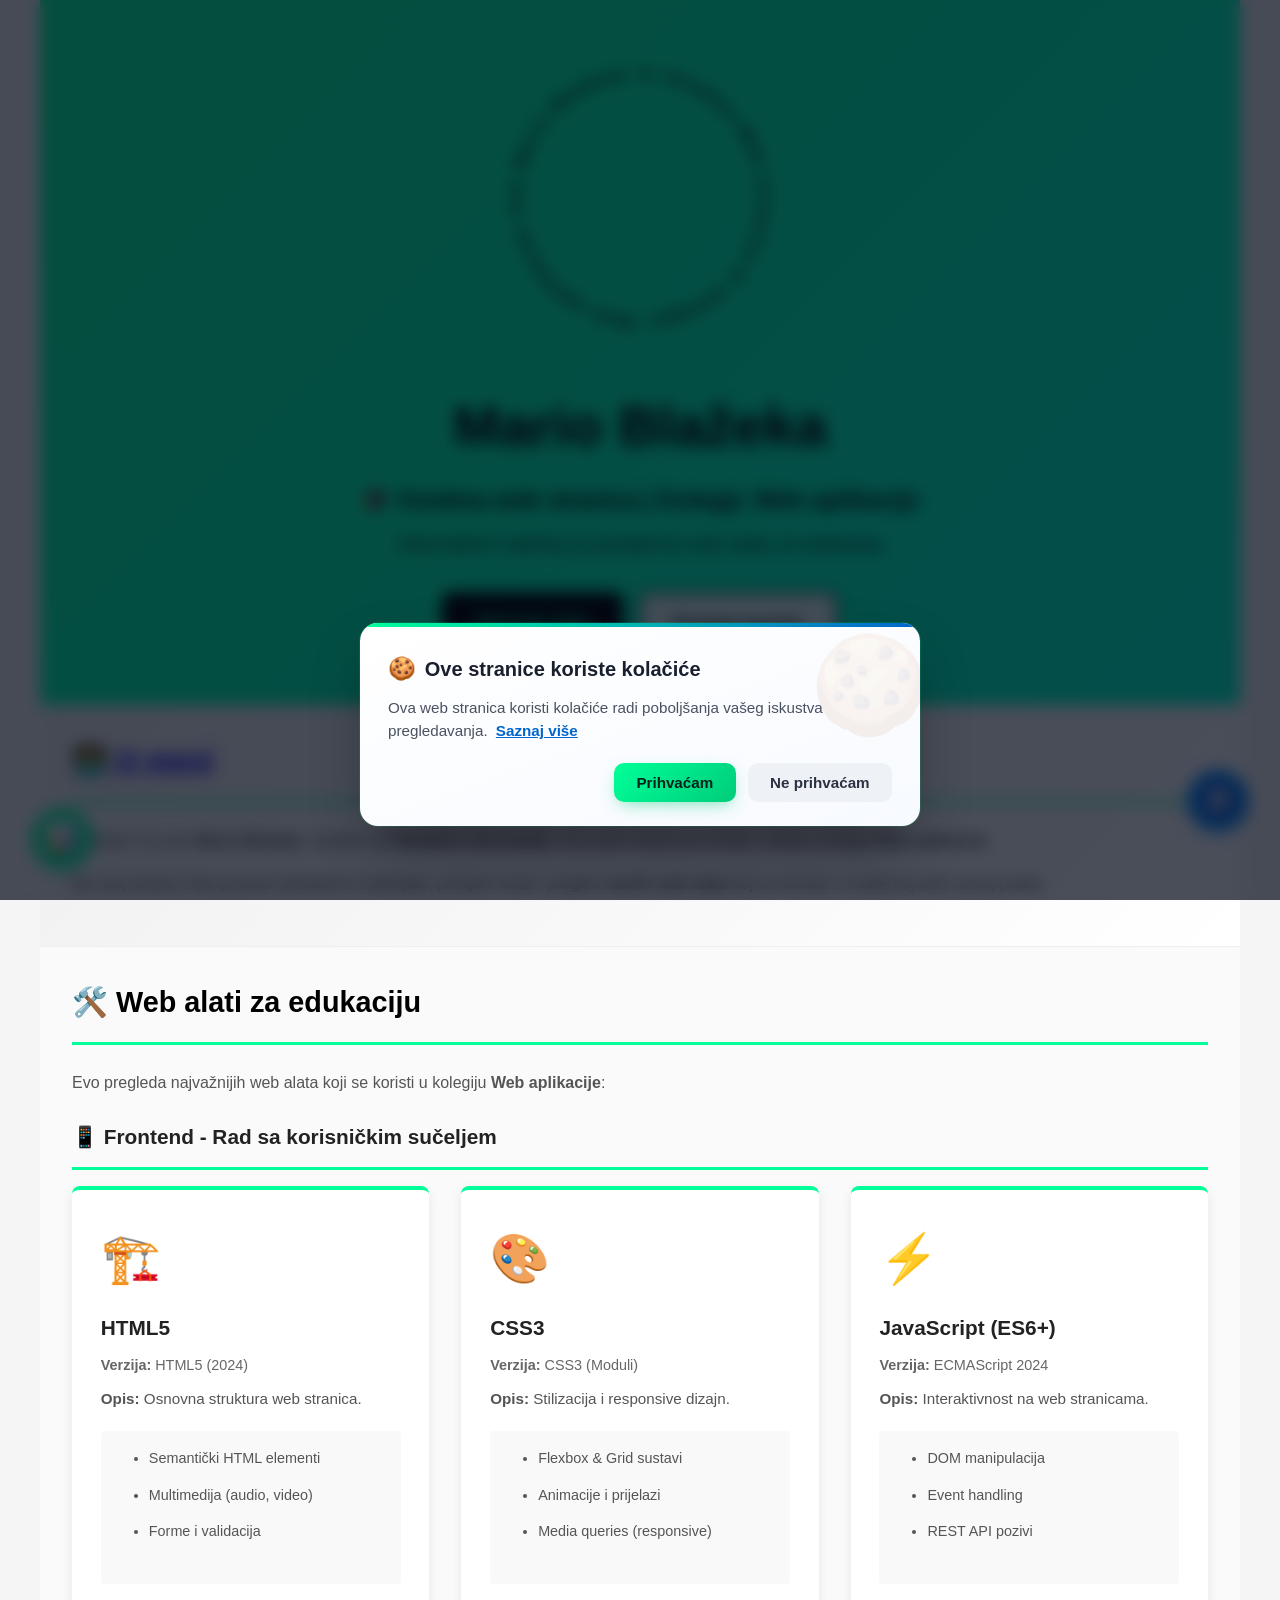
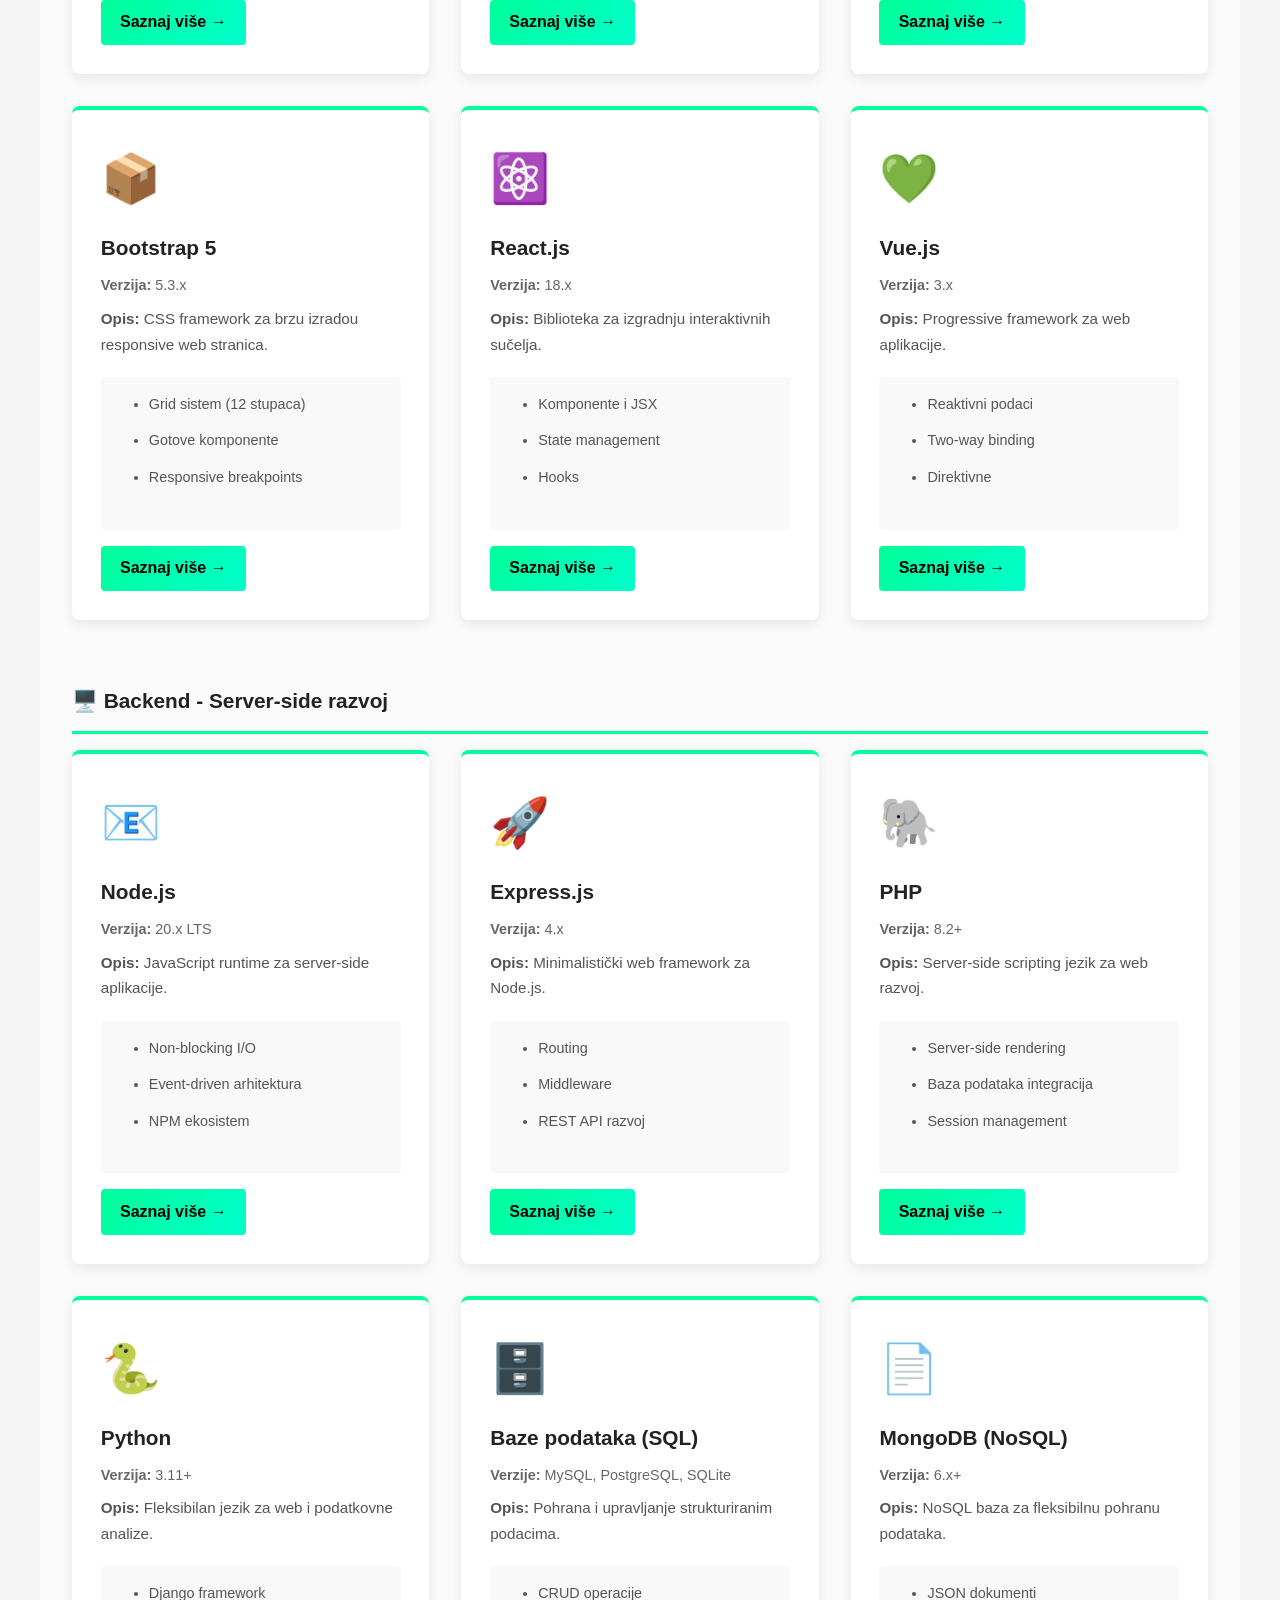
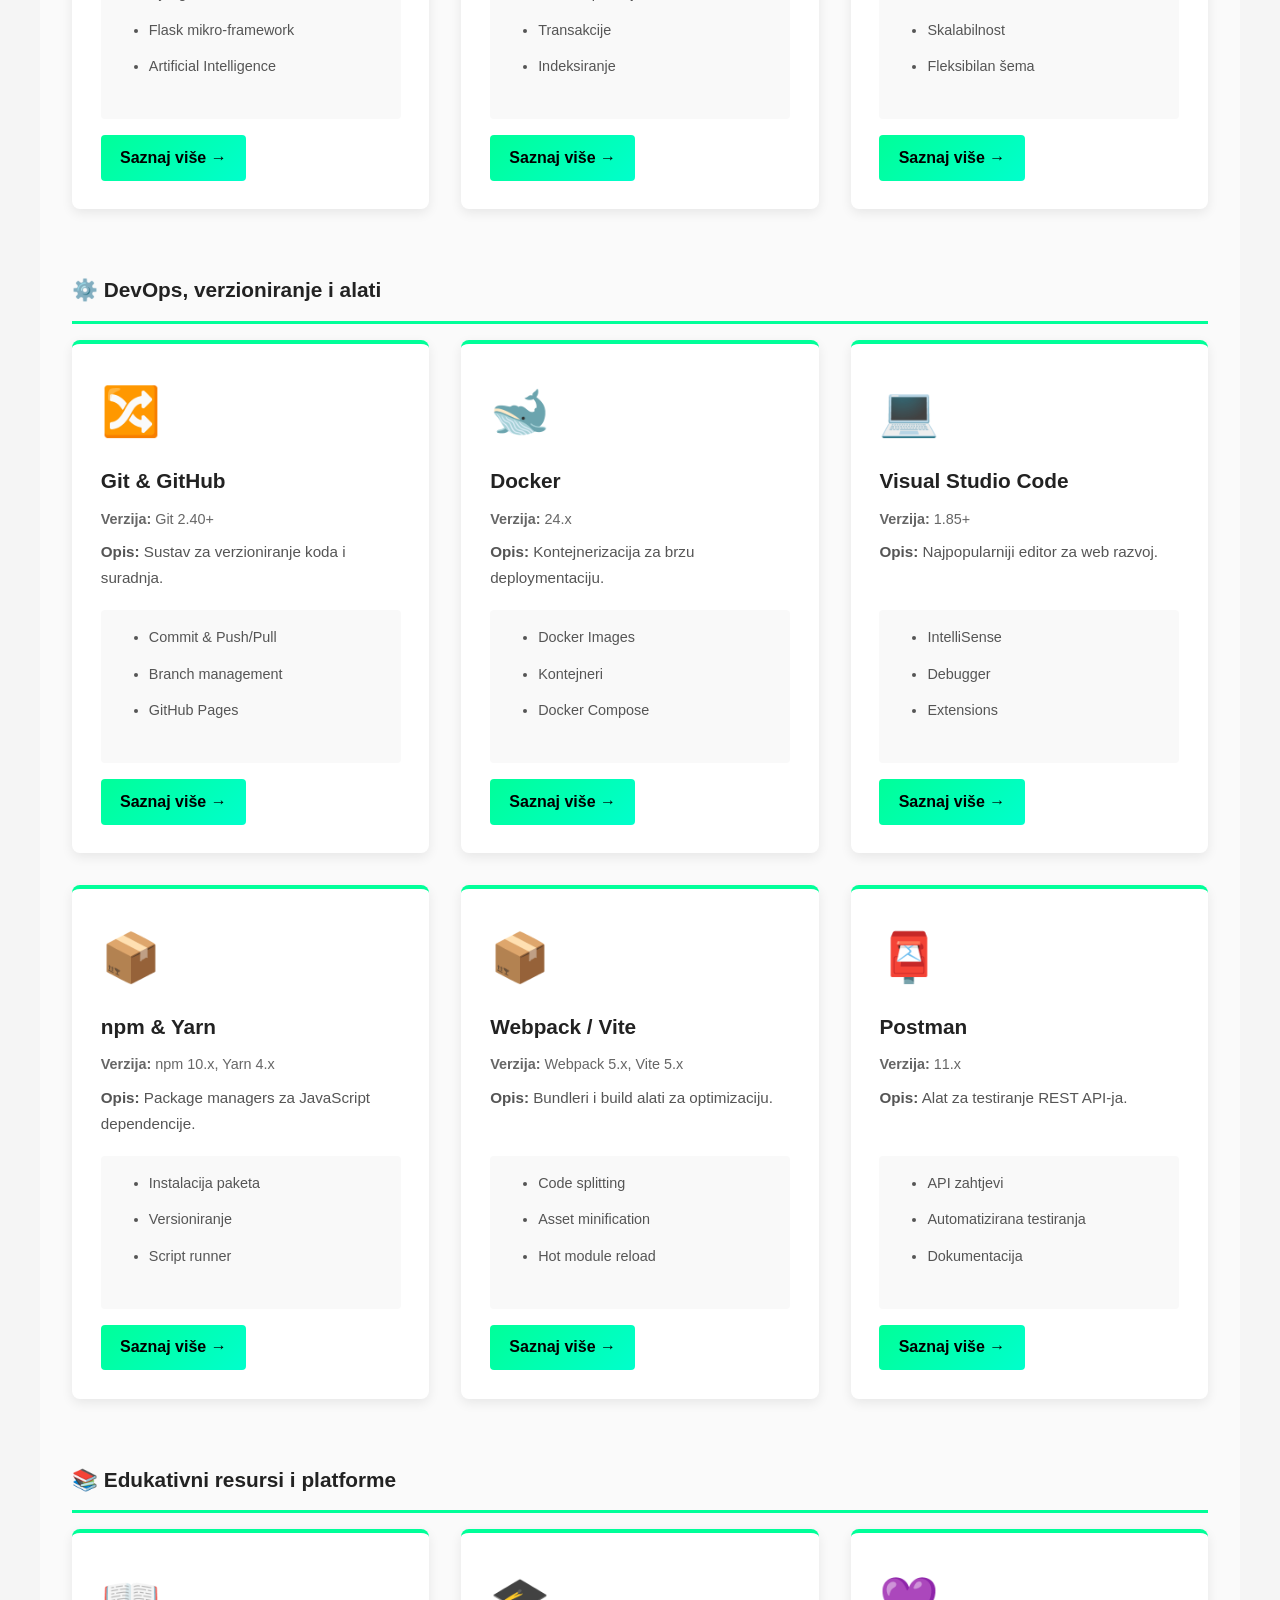
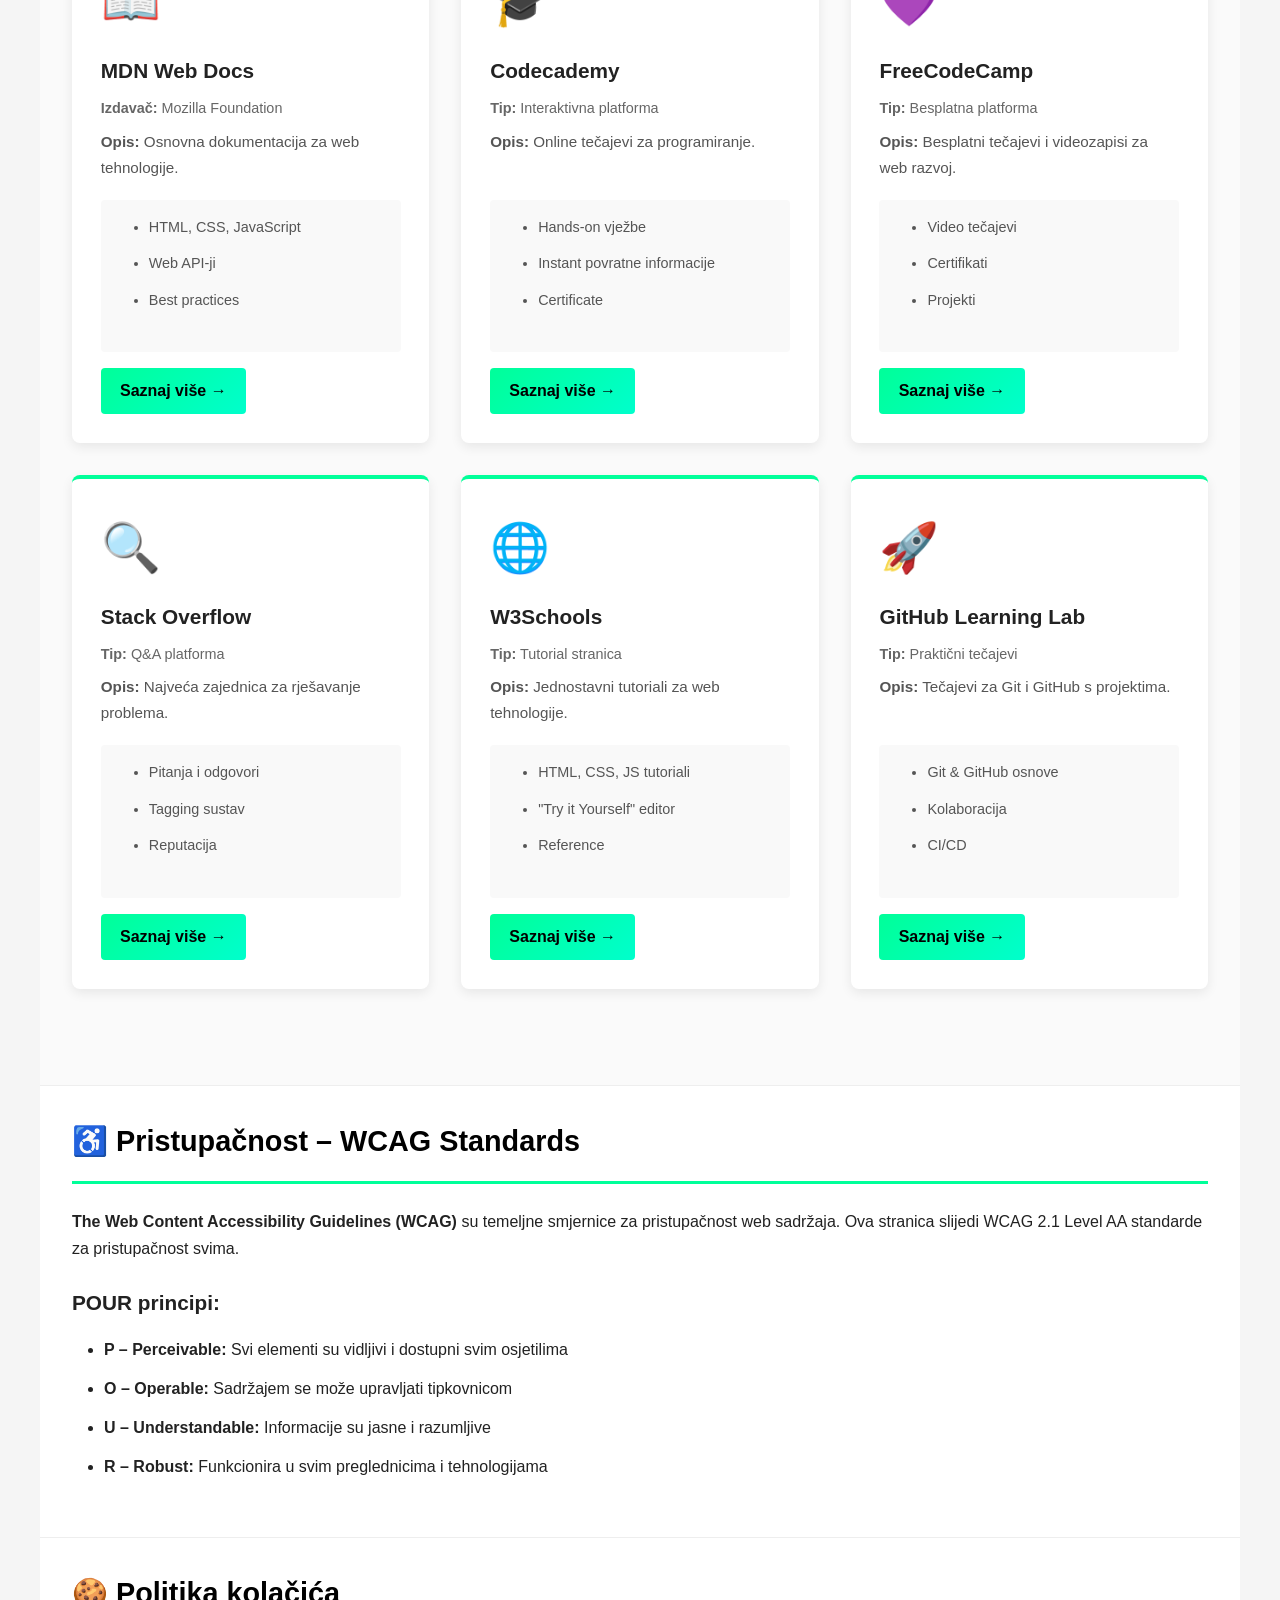
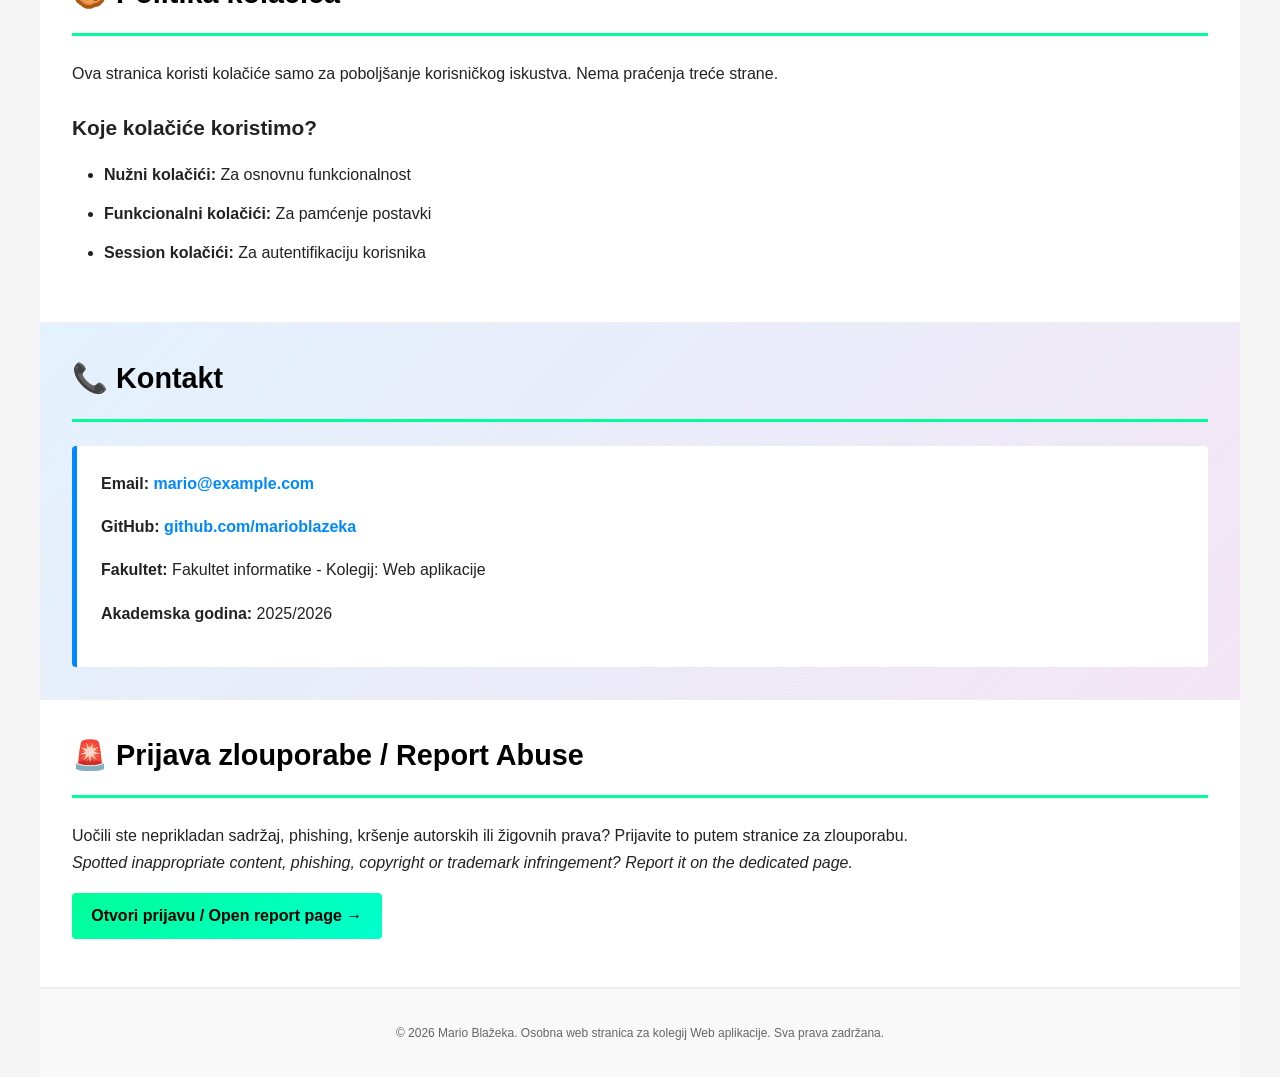
<file: index.html>
<!DOCTYPE html>
<html lang="hr">
<head>
<meta charset="UTF-8">
<meta name="viewport" content="width=device-width, initial-scale=1.0">
<title>Mario Blažeka – Osobna web stranica | Web aplikacije</title>
<meta name="description" content="Mario Blažeka - Osobna web stranica | Web aplikacije - Edukativni sadržaj sa web alatima">
<link rel="icon" type="image/svg+xml" href="favicon.svg">
<link rel="stylesheet" href="styles.css">
</head>
<body>

    

    
    <a id="pojo-a11y-skip-content" class="pojo-skip-link" tabindex="1" accesskey="s" href="#main-content" role="link">Preskoči na sadržaj</a>

    
    <div id="cookie-banner" class="cookie-banner" role="dialog" aria-live="polite" aria-label="Obavijest o kolačićima">
        <div class="cookie-container">
            <div class="cookie-title">Ove stranice koriste kolačiće</div>
            <div class="cookie-desc">
                Ova web stranica koristi kolačiće radi poboljšanja vašeg iskustva pregledavanja. 
                <a href="#kolacici-section" class="cookie-more">Saznaj više</a>
            </div>
            <div class="cookie-buttons">
                <button id="accept-cookies" class="cookie-btn accept-btn">Prihvaćam</button>
                <button id="reject-cookies" class="cookie-btn reject-btn">Ne prihvaćam</button>
            </div>
        </div>
    </div>

    <main id="main-content" class="main-content" tabindex="-1">

        
        <header class="header hero-section">
            
            
            <div class="rotating-text-container">
                <svg viewBox="0 0 300 300" class="rotating-text-svg">
                    
                    <defs>
                        <path id="circlePath" 
                              d="M 150, 150 m -120, 0 a 120,120 0 1,1 240,0 a 120,120 0 1,1 -240,0" 
                              fill="none" />
                    </defs>
                    
                    
                    <text class="rotating-text" fontSize="18" fontWeight="bold" fill="#000000" letterSpacing="4">
                        <textPath
                            href="#circlePath"
                            startOffset="0"
                            textLength="754"
                            lengthAdjust="spacingAndGlyphs"
                        >
                            ★ Mario Blažeka ★ Osobna Web stranica ★ Kolegij: Web aplikacije ★
                        </textPath>
                    </text>
                </svg>
            </div>

            <div class="hero-content">
                <h1>Mario Blažeka</h1>
                <p class="subtitle">🎓 Osobna web stranica | Kolegij: Web aplikacije</p>
                <p class="description">Informativni sadržaj sa primjerima web alata za edukaciju</p>
                <div class="hero-buttons">
                    <a href="#web-alati" class="btn-primary">Vidi web alate</a>
                    <a href="login.html" class="btn-secondary">Privatni prostor</a>
                </div>
            </div>
        </header>

        
        <section class="section about-section" aria-labelledby="about-title">
            <h2 id="about-title"><a href="o-meni.html" class="about-link">👨‍💻 O meni</a></h2>
            <div class="about-content">
                <p>
                    Pozdrav! Ja sam <strong>Mario Blažeka</strong>, student na <strong>Fakultetu informatike</strong>.
                    Ova web stranica je izrada u sklopu kolegija <strong>Web aplikacije</strong>.
                </p>
                <p>
                    Na ovoj stranici ćete pronaći edukativne materijale, primjere koda i pregled 
                    <strong>raznih web alata</strong> koji se koriste u modernoj web razvoj praksi.
                </p>
            </div>
        </section>

        
        <section id="web-alati" class="section web-tools-section" aria-labelledby="tools-title">
            <h2 id="tools-title">🛠️ Web alati za edukaciju</h2>
            <p class="intro-text">
                Evo pregleda najvažnijih web alata koji se koristi u kolegiju <strong>Web aplikacije</strong>:
            </p>

            
            <div class="tools-category">
                <h3>📱 Frontend - Rad sa korisničkim sučeljem</h3>
                <div class="tools-grid">
                    <div class="tool-card">
                        <div class="tool-icon">🏗️</div>
                        <h4>HTML5</h4>
                        <p><strong>Verzija:</strong> HTML5 (2024)</p>
                        <p><strong>Opis:</strong> Osnovna struktura web stranica.</p>
                        <div class="tool-features">
                            <ul>
                                <li>Semantički HTML elementi</li>
                                <li>Multimedija (audio, video)</li>
                                <li>Forme i validacija</li>
                            </ul>
                        </div>
                        <a href="https://developer.mozilla.org/en-US/docs/Web/HTML" target="_blank" rel="noreferrer" class="btn-link">Saznaj više →</a>
                    </div>

                    <div class="tool-card">
                        <div class="tool-icon">🎨</div>
                        <h4>CSS3</h4>
                        <p><strong>Verzija:</strong> CSS3 (Moduli)</p>
                        <p><strong>Opis:</strong> Stilizacija i responsive dizajn.</p>
                        <div class="tool-features">
                            <ul>
                                <li>Flexbox & Grid sustavi</li>
                                <li>Animacije i prijelazi</li>
                                <li>Media queries (responsive)</li>
                            </ul>
                        </div>
                        <a href="https://developer.mozilla.org/en-US/docs/Web/CSS" target="_blank" rel="noreferrer" class="btn-link">Saznaj više →</a>
                    </div>

                    <div class="tool-card">
                        <div class="tool-icon">⚡</div>
                        <h4>JavaScript (ES6+)</h4>
                        <p><strong>Verzija:</strong> ECMAScript 2024</p>
                        <p><strong>Opis:</strong> Interaktivnost na web stranicama.</p>
                        <div class="tool-features">
                            <ul>
                                <li>DOM manipulacija</li>
                                <li>Event handling</li>
                                <li>REST API pozivi</li>
                            </ul>
                        </div>
                        <a href="https://developer.mozilla.org/en-US/docs/Web/JavaScript" target="_blank" rel="noreferrer" class="btn-link">Saznaj više →</a>
                    </div>

                    <div class="tool-card">
                        <div class="tool-icon">📦</div>
                        <h4>Bootstrap 5</h4>
                        <p><strong>Verzija:</strong> 5.3.x</p>
                        <p><strong>Opis:</strong> CSS framework za brzu izradou responsive web stranica.</p>
                        <div class="tool-features">
                            <ul>
                                <li>Grid sistem (12 stupaca)</li>
                                <li>Gotove komponente</li>
                                <li>Responsive breakpoints</li>
                            </ul>
                        </div>
                        <a href="https://getbootstrap.com/" target="_blank" rel="noreferrer" class="btn-link">Saznaj više →</a>
                    </div>

                    <div class="tool-card">
                        <div class="tool-icon">⚛️</div>
                        <h4>React.js</h4>
                        <p><strong>Verzija:</strong> 18.x</p>
                        <p><strong>Opis:</strong> Biblioteka za izgradnju interaktivnih sučelja.</p>
                        <div class="tool-features">
                            <ul>
                                <li>Komponente i JSX</li>
                                <li>State management</li>
                                <li>Hooks</li>
                            </ul>
                        </div>
                        <a href="https://react.dev/" target="_blank" rel="noreferrer" class="btn-link">Saznaj više →</a>
                    </div>

                    <div class="tool-card">
                        <div class="tool-icon">💚</div>
                        <h4>Vue.js</h4>
                        <p><strong>Verzija:</strong> 3.x</p>
                        <p><strong>Opis:</strong> Progressive framework za web aplikacije.</p>
                        <div class="tool-features">
                            <ul>
                                <li>Reaktivni podaci</li>
                                <li>Two-way binding</li>
                                <li>Direktivne</li>
                            </ul>
                        </div>
                        <a href="https://vuejs.org/" target="_blank" rel="noreferrer" class="btn-link">Saznaj više →</a>
                    </div>
                </div>
            </div>

            
            <div class="tools-category">
                <h3>🖥️ Backend - Server-side razvoj</h3>
                <div class="tools-grid">
                    <div class="tool-card">
                        <div class="tool-icon">📧</div>
                        <h4>Node.js</h4>
                        <p><strong>Verzija:</strong> 20.x LTS</p>
                        <p><strong>Opis:</strong> JavaScript runtime za server-side aplikacije.</p>
                        <div class="tool-features">
                            <ul>
                                <li>Non-blocking I/O</li>
                                <li>Event-driven arhitektura</li>
                                <li>NPM ekosistem</li>
                            </ul>
                        </div>
                        <a href="https://nodejs.org/" target="_blank" rel="noreferrer" class="btn-link">Saznaj više →</a>
                    </div>

                    <div class="tool-card">
                        <div class="tool-icon">🚀</div>
                        <h4>Express.js</h4>
                        <p><strong>Verzija:</strong> 4.x</p>
                        <p><strong>Opis:</strong> Minimalistički web framework za Node.js.</p>
                        <div class="tool-features">
                            <ul>
                                <li>Routing</li>
                                <li>Middleware</li>
                                <li>REST API razvoj</li>
                            </ul>
                        </div>
                        <a href="https://expressjs.com/" target="_blank" rel="noreferrer" class="btn-link">Saznaj više →</a>
                    </div>

                    <div class="tool-card">
                        <div class="tool-icon">🐘</div>
                        <h4>PHP</h4>
                        <p><strong>Verzija:</strong> 8.2+</p>
                        <p><strong>Opis:</strong> Server-side scripting jezik za web razvoj.</p>
                        <div class="tool-features">
                            <ul>
                                <li>Server-side rendering</li>
                                <li>Baza podataka integracija</li>
                                <li>Session management</li>
                            </ul>
                        </div>
                        <a href="https://www.php.net/" target="_blank" rel="noreferrer" class="btn-link">Saznaj više →</a>
                    </div>

                    <div class="tool-card">
                        <div class="tool-icon">🐍</div>
                        <h4>Python</h4>
                        <p><strong>Verzija:</strong> 3.11+</p>
                        <p><strong>Opis:</strong> Fleksibilan jezik za web i podatkovne analize.</p>
                        <div class="tool-features">
                            <ul>
                                <li>Django framework</li>
                                <li>Flask mikro-framework</li>
                                <li>Artificial Intelligence</li>
                            </ul>
                        </div>
                        <a href="https://www.python.org/" target="_blank" rel="noreferrer" class="btn-link">Saznaj više →</a>
                    </div>

                    <div class="tool-card">
                        <div class="tool-icon">🗄️</div>
                        <h4>Baze podataka (SQL)</h4>
                        <p><strong>Verzije:</strong> MySQL, PostgreSQL, SQLite</p>
                        <p><strong>Opis:</strong> Pohrana i upravljanje strukturiranim podacima.</p>
                        <div class="tool-features">
                            <ul>
                                <li>CRUD operacije</li>
                                <li>Transakcije</li>
                                <li>Indeksiranje</li>
                            </ul>
                        </div>
                        <a href="https://www.mysql.com/" target="_blank" rel="noreferrer" class="btn-link">Saznaj više →</a>
                    </div>

                    <div class="tool-card">
                        <div class="tool-icon">📄</div>
                        <h4>MongoDB (NoSQL)</h4>
                        <p><strong>Verzija:</strong> 6.x+</p>
                        <p><strong>Opis:</strong> NoSQL baza za fleksibilnu pohranu podataka.</p>
                        <div class="tool-features">
                            <ul>
                                <li>JSON dokumenti</li>
                                <li>Skalabilnost</li>
                                <li>Fleksibilan šema</li>
                            </ul>
                        </div>
                        <a href="https://www.mongodb.com/" target="_blank" rel="noreferrer" class="btn-link">Saznaj više →</a>
                    </div>
                </div>
            </div>

            
            <div class="tools-category">
                <h3>⚙️ DevOps, verzioniranje i alati</h3>
                <div class="tools-grid">
                    <div class="tool-card">
                        <div class="tool-icon">🔀</div>
                        <h4>Git & GitHub</h4>
                        <p><strong>Verzija:</strong> Git 2.40+</p>
                        <p><strong>Opis:</strong> Sustav za verzioniranje koda i suradnja.</p>
                        <div class="tool-features">
                            <ul>
                                <li>Commit & Push/Pull</li>
                                <li>Branch management</li>
                                <li>GitHub Pages</li>
                            </ul>
                        </div>
                        <a href="https://github.com/" target="_blank" rel="noreferrer" class="btn-link">Saznaj više →</a>
                    </div>

                    <div class="tool-card">
                        <div class="tool-icon">🐋</div>
                        <h4>Docker</h4>
                        <p><strong>Verzija:</strong> 24.x</p>
                        <p><strong>Opis:</strong> Kontejnerizacija za brzu deploymentaciju.</p>
                        <div class="tool-features">
                            <ul>
                                <li>Docker Images</li>
                                <li>Kontejneri</li>
                                <li>Docker Compose</li>
                            </ul>
                        </div>
                        <a href="https://www.docker.com/" target="_blank" rel="noreferrer" class="btn-link">Saznaj više →</a>
                    </div>

                    <div class="tool-card">
                        <div class="tool-icon">💻</div>
                        <h4>Visual Studio Code</h4>
                        <p><strong>Verzija:</strong> 1.85+</p>
                        <p><strong>Opis:</strong> Najpopularniji editor za web razvoj.</p>
                        <div class="tool-features">
                            <ul>
                                <li>IntelliSense</li>
                                <li>Debugger</li>
                                <li>Extensions</li>
                            </ul>
                        </div>
                        <a href="https://code.visualstudio.com/" target="_blank" rel="noreferrer" class="btn-link">Saznaj više →</a>
                    </div>

                    <div class="tool-card">
                        <div class="tool-icon">📦</div>
                        <h4>npm & Yarn</h4>
                        <p><strong>Verzija:</strong> npm 10.x, Yarn 4.x</p>
                        <p><strong>Opis:</strong> Package managers za JavaScript dependencije.</p>
                        <div class="tool-features">
                            <ul>
                                <li>Instalacija paketa</li>
                                <li>Versioniranje</li>
                                <li>Script runner</li>
                            </ul>
                        </div>
                        <a href="https://www.npmjs.com/" target="_blank" rel="noreferrer" class="btn-link">Saznaj više →</a>
                    </div>

                    <div class="tool-card">
                        <div class="tool-icon">📦</div>
                        <h4>Webpack / Vite</h4>
                        <p><strong>Verzija:</strong> Webpack 5.x, Vite 5.x</p>
                        <p><strong>Opis:</strong> Bundleri i build alati za optimizaciju.</p>
                        <div class="tool-features">
                            <ul>
                                <li>Code splitting</li>
                                <li>Asset minification</li>
                                <li>Hot module reload</li>
                            </ul>
                        </div>
                        <a href="https://webpack.js.org/" target="_blank" rel="noreferrer" class="btn-link">Saznaj više →</a>
                    </div>

                    <div class="tool-card">
                        <div class="tool-icon">📮</div>
                        <h4>Postman</h4>
                        <p><strong>Verzija:</strong> 11.x</p>
                        <p><strong>Opis:</strong> Alat za testiranje REST API-ja.</p>
                        <div class="tool-features">
                            <ul>
                                <li>API zahtjevi</li>
                                <li>Automatizirana testiranja</li>
                                <li>Dokumentacija</li>
                            </ul>
                        </div>
                        <a href="https://www.postman.com/" target="_blank" rel="noreferrer" class="btn-link">Saznaj više →</a>
                    </div>
                </div>
            </div>

            
            <div class="tools-category">
                <h3>📚 Edukativni resursi i platforme</h3>
                <div class="tools-grid">
                    <div class="tool-card">
                        <div class="tool-icon">📖</div>
                        <h4>MDN Web Docs</h4>
                        <p><strong>Izdavač:</strong> Mozilla Foundation</p>
                        <p><strong>Opis:</strong> Osnovna dokumentacija za web tehnologije.</p>
                        <div class="tool-features">
                            <ul>
                                <li>HTML, CSS, JavaScript</li>
                                <li>Web API-ji</li>
                                <li>Best practices</li>
                            </ul>
                        </div>
                        <a href="https://developer.mozilla.org/" target="_blank" rel="noreferrer" class="btn-link">Saznaj više →</a>
                    </div>

                    <div class="tool-card">
                        <div class="tool-icon">🎓</div>
                        <h4>Codecademy</h4>
                        <p><strong>Tip:</strong> Interaktivna platforma</p>
                        <p><strong>Opis:</strong> Online tečajevi za programiranje.</p>
                        <div class="tool-features">
                            <ul>
                                <li>Hands-on vježbe</li>
                                <li>Instant povratne informacije</li>
                                <li>Certificate</li>
                            </ul>
                        </div>
                        <a href="https://www.codecademy.com/" target="_blank" rel="noreferrer" class="btn-link">Saznaj više →</a>
                    </div>

                    <div class="tool-card">
                        <div class="tool-icon">💜</div>
                        <h4>FreeCodeCamp</h4>
                        <p><strong>Tip:</strong> Besplatna platforma</p>
                        <p><strong>Opis:</strong> Besplatni tečajevi i videozapisi za web razvoj.</p>
                        <div class="tool-features">
                            <ul>
                                <li>Video tečajevi</li>
                                <li>Certifikati</li>
                                <li>Projekti</li>
                            </ul>
                        </div>
                        <a href="https://www.freecodecamp.org/" target="_blank" rel="noreferrer" class="btn-link">Saznaj više →</a>
                    </div>

                    <div class="tool-card">
                        <div class="tool-icon">🔍</div>
                        <h4>Stack Overflow</h4>
                        <p><strong>Tip:</strong> Q&A platforma</p>
                        <p><strong>Opis:</strong> Najveća zajednica za rješavanje problema.</p>
                        <div class="tool-features">
                            <ul>
                                <li>Pitanja i odgovori</li>
                                <li>Tagging sustav</li>
                                <li>Reputacija</li>
                            </ul>
                        </div>
                        <a href="https://stackoverflow.com/" target="_blank" rel="noreferrer" class="btn-link">Saznaj više →</a>
                    </div>

                    <div class="tool-card">
                        <div class="tool-icon">🌐</div>
                        <h4>W3Schools</h4>
                        <p><strong>Tip:</strong> Tutorial stranica</p>
                        <p><strong>Opis:</strong> Jednostavni tutoriali za web tehnologije.</p>
                        <div class="tool-features">
                            <ul>
                                <li>HTML, CSS, JS tutoriali</li>
                                <li>"Try it Yourself" editor</li>
                                <li>Reference</li>
                            </ul>
                        </div>
                        <a href="https://www.w3schools.com/" target="_blank" rel="noreferrer" class="btn-link">Saznaj više →</a>
                    </div>

                    <div class="tool-card">
                        <div class="tool-icon">🚀</div>
                        <h4>GitHub Learning Lab</h4>
                        <p><strong>Tip:</strong> Praktični tečajevi</p>
                        <p><strong>Opis:</strong> Tečajevi za Git i GitHub s projektima.</p>
                        <div class="tool-features">
                            <ul>
                                <li>Git & GitHub osnove</li>
                                <li>Kolaboracija</li>
                                <li>CI/CD</li>
                            </ul>
                        </div>
                        <a href="https://github.com/skills" target="_blank" rel="noreferrer" class="btn-link">Saznaj više →</a>
                    </div>
                </div>
            </div>
        </section>

        
        <section class="section" aria-labelledby="wcag-title">
            <h2 id="wcag-title">♿ Pristupačnost – WCAG Standards</h2>
            <p>
                <strong>The Web Content Accessibility Guidelines (WCAG)</strong> su temeljne smjernice za pristupačnost web sadržaja. 
                Ova stranica slijedi WCAG 2.1 Level AA standarde za pristupačnost svima.
            </p>
            <h3>POUR principi:</h3>
            <ul class="pour-list">
                <li><strong>P – Perceivable:</strong> Svi elementi su vidljivi i dostupni svim osjetilima</li>
                <li><strong>O – Operable:</strong> Sadržajem se može upravljati tipkovnicom</li>
                <li><strong>U – Understandable:</strong> Informacije su jasne i razumljive</li>
                <li><strong>R – Robust:</strong> Funkcionira u svim preglednicima i tehnologijama</li>
            </ul>
        </section>

        
        <section id="kolacici-section" class="section" aria-labelledby="cookie-policy">
            <h2 id="cookie-policy">🍪 Politika kolačića</h2>
            <p>
                Ova stranica koristi kolačiće samo za poboljšanje korisničkog iskustva. Nema praćenja treće strane.
            </p>
            <div class="cookie-full-text">
                <h3>Koje kolačiće koristimo?</h3>
                <ul>
                    <li><strong>Nužni kolačići:</strong> Za osnovnu funkcionalnost</li>
                    <li><strong>Funkcionalni kolačići:</strong> Za pamćenje postavki</li>
                    <li><strong>Session kolačići:</strong> Za autentifikaciju korisnika</li>
                </ul>
            </div>
        </section>

        
        <section class="section contact-section" aria-labelledby="contact-title">
            <h2 id="contact-title">📞 Kontakt</h2>
            <div class="contact-info">
                <p><strong>Email:</strong> <a href="mailto:mario@example.com">mario@example.com</a></p>
                <p><strong>GitHub:</strong> <a href="https://github.com/marioblazeka" target="_blank" rel="noreferrer">github.com/marioblazeka</a></p>
                <p><strong>Fakultet:</strong> Fakultet informatike - Kolegij: Web aplikacije</p>
                <p><strong>Akademska godina:</strong> 2025/2026</p>
            </div>
        </section>

        
        <section class="section" aria-labelledby="abuse-link-title">
            <h2 id="abuse-link-title">🚨 Prijava zlouporabe / Report Abuse</h2>
            <p>
                Uočili ste neprikladan sadržaj, phishing, kršenje autorskih ili žigovnih prava?
                Prijavite to putem stranice za zlouporabu.
                <br />
                <em>Spotted inappropriate content, phishing, copyright or trademark infringement? Report it on the dedicated page.</em>
            </p>
            <p>
                <a href="abuse.html" class="btn-link">Otvori prijavu / Open report page →</a>
            </p>
        </section>

        
        <div id="stats-widget" class="stats-widget">
          <div class="stats-toggle" title="Statistika">
            📊
          </div>
          <div class="stats-panel" style="display:none">
            <div class="stats-header">
              <h3>📈 Statistika portala</h3>
              <button class="stats-close" aria-label="Zatvori">✕</button>
            </div>
            <div class="stats-content">
              <div class="stat-item">
                <span class="stat-label">👥 Ukupno posjetitelja:</span>
                <span class="stat-value" id="total-visitors">0</span>
              </div>
              <div class="stat-item">
                <span class="stat-label">👤 Trenutno online:</span>
                <span class="stat-value" id="current-visitors">0</span>
              </div>
              <div class="stat-item">
                <span class="stat-label">📅 Posjetitelja danas:</span>
                <span class="stat-value" id="today-visitors">0</span>
              </div>
              <div class="stat-item">
                <span class="stat-label">⏱️ Učitavanja stranice:</span>
                <span class="stat-value" id="page-loads">0</span>
              </div>
              <div class="stat-item">
                <span class="stat-label">⌚ Vrijeme na portalu:</span>
                <span class="stat-value" id="visit-time">0m 0s</span>
              </div>
              <div class="stat-item">
                <span class="stat-label">🌐 Vremenski pojas:</span>
                <span class="stat-value" id="timezone">HR</span>
              </div>
              <div class="stat-item">
                <span class="stat-label">📱 Uređaj:</span>
                <span class="stat-value" id="device-type">Desktop</span>
              </div>
              <div class="stat-item">
                <span class="stat-label">💻 Browser:</span>
                <span class="stat-value" id="browser-type">Chrome</span>
              </div>
              <div class="stat-divider"></div>
              <div class="stat-item">
                <span class="stat-label">🔗 Zadnja posjeta:</span>
                <span class="stat-value" id="last-visit">Sada</span>
              </div>
              <div class="stat-item">
                <span class="stat-label">🎯 Česta stranica:</span>
                <span class="stat-value" id="most-viewed">index.html</span>
              </div>
            </div>
          </div>
        </div>

        
        

    </main>

    
    <button id="backToTop" class="back-to-top" aria-label="Vrati se na vrh stranice">↑</button>

    
    <footer class="footer">
        <p><small>&copy; 2026 Mario Blažeka. Osobna web stranica za kolegij Web aplikacije. Sva prava zadržana.</small></p>
    </footer>

    
    

    
    
      <ExternalScripts srcs={["/js/index-tab.js", "/js/index-stats.js", "/js/index-cookies.js", "/js/accessibility-widget.js"]} />
<script src="js/index-tab.js"></script>
<script src="js/index-stats.js"></script>
<script src="js/index-cookies.js"></script>
<script src="js/accessibility-widget.js"></script>
</body>
</html>
</file>
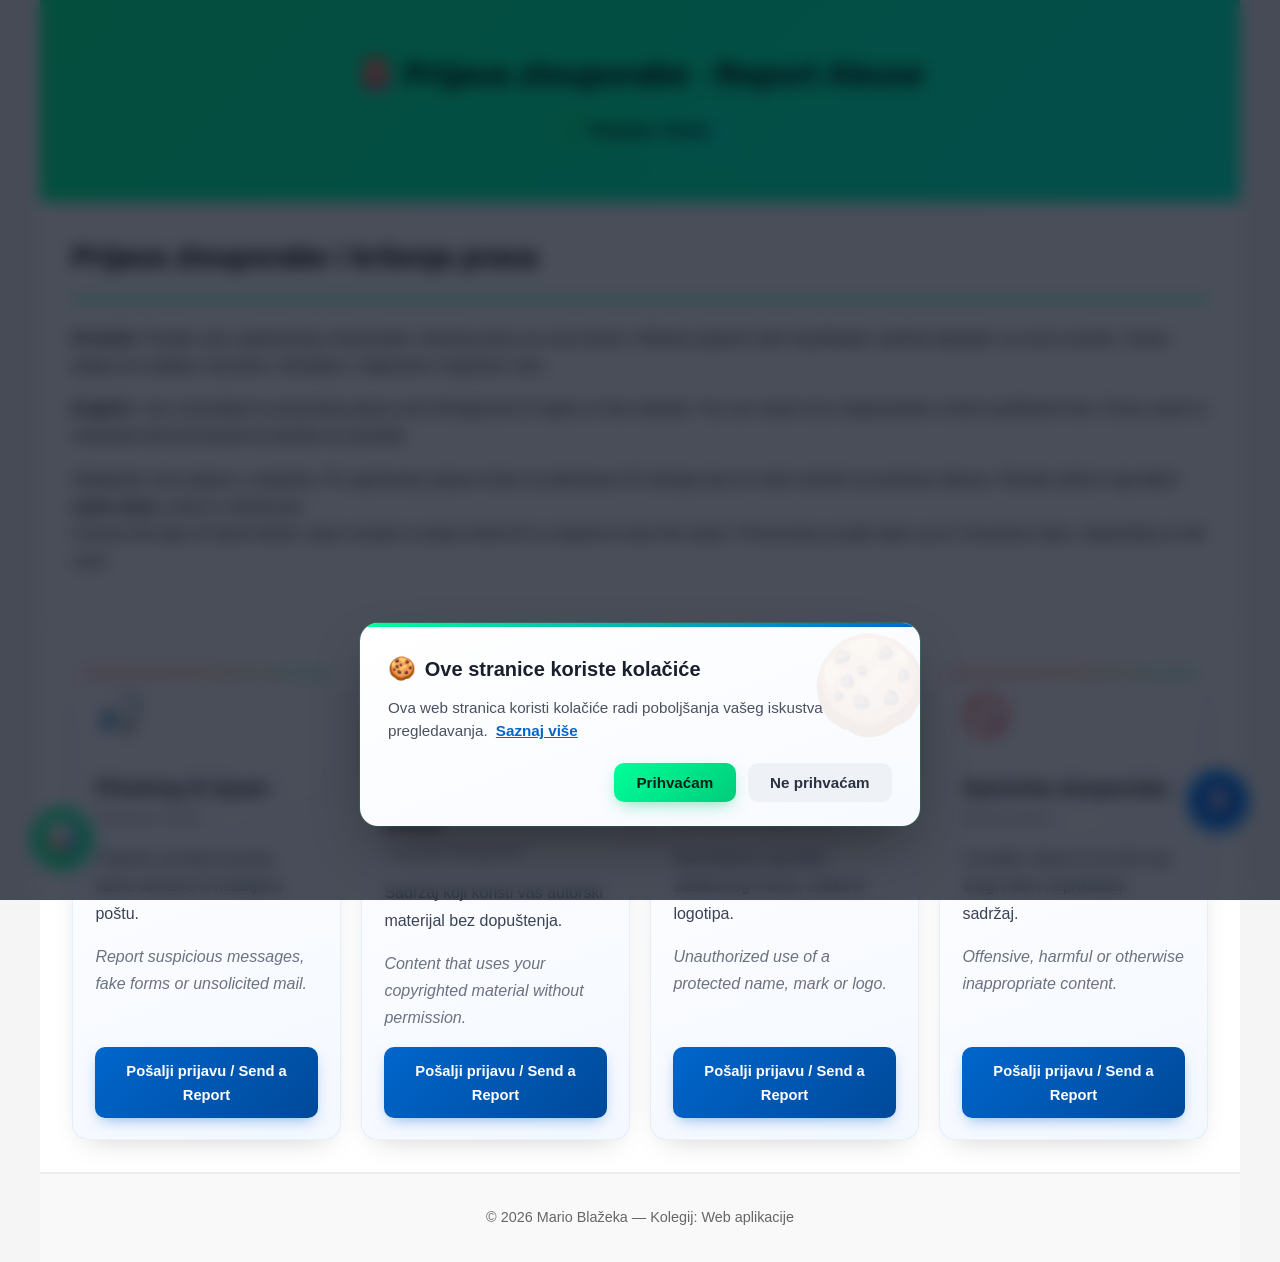
<file: abuse.html>
<!DOCTYPE html>
<html lang="hr">
<head>
<meta charset="UTF-8">
<meta name="viewport" content="width=device-width, initial-scale=1.0">
<title>Prijava zlouporabe / Report Abuse — Mario Blažeka</title>
<meta name="description" content="Prijavite neprikladan sadržaj, phishing, kršenje autorskih ili žigovnih prava.">
<link rel="icon" type="image/svg+xml" href="favicon.svg">
<link rel="stylesheet" href="styles.css">
</head>
<body>

<main id="main-content" class="main-content" tabindex="-1">
  <header class="header hero-section">
    <h1>🚨 Prijava zlouporabe · Report Abuse</h1>
    <p style="margin-top:0.5rem"><a href="index.html" class="btn-link">← Početna / Home</a></p>
  </header>
  <section class="section" aria-labelledby="abuse-title">
    <h2 id="abuse-title">Prijava zlouporabe i kršenja prava</h2>
    <p><strong>Hrvatski:</strong> Predan sam sprječavanju zlouporabe i kršenja prava na ovoj stranici. Možete prijaviti svaki neprikladan sadržaj objavljen na ovom portalu. Svaka prijava se ozbiljno razmatra i obrađuje u najkraćem mogućem roku.</p>
    <p><strong>English:</strong> I am committed to preventing abuse and infringement of rights on this website. You can report any inappropriate content published here. Every report is reviewed and processed as quickly as possible.</p>
    <p>Odaberite vrstu prijave u nastavku. Po zaprimanju prijave kreira se jedinstveni ID slučaja koji se može koristiti za praćenje statusa. Obrada obično traje <strong>do 3 radna dana</strong>, ovisno o složenosti.<br><em>Choose the type of report below. Upon receipt a unique ticket ID is created to track the report. Processing usually takes up to 3 business days, depending on the case.</em></p>
  </section>
  <section class="section" aria-label="Vrste prijava">
    <div class="abuse-grid">
    <article class="abuse-card">
      <div class="abuse-icon" aria-hidden="true">🎣</div>
      <h3 class="abuse-title">Phishing ili Spam<span class="abuse-title-en">Phishing or Spam</span></h3>
      <p class="abuse-desc">Prijavite sumnjive poruke, lažne obrasce ili neželjenu poštu.</p>
      <p class="abuse-desc abuse-desc-en"><em>Report suspicious messages, fake forms or unsolicited mail.</em></p>
      <a class="abuse-btn" href="mailto:mario@example.com?subject=Prijava%3A%20Phishing%20/%20Spam">Pošalji prijavu / Send a Report</a>
    </article>
    <article class="abuse-card">
      <div class="abuse-icon" aria-hidden="true">©️</div>
      <h3 class="abuse-title">Kršenje autorskih prava<span class="abuse-title-en">Copyright Infringement</span></h3>
      <p class="abuse-desc">Sadržaj koji koristi vaš autorski materijal bez dopuštenja.</p>
      <p class="abuse-desc abuse-desc-en"><em>Content that uses your copyrighted material without permission.</em></p>
      <a class="abuse-btn" href="mailto:mario@example.com?subject=Prijava%3A%20Kr%C5%A1enje%20autorskih%20prava">Pošalji prijavu / Send a Report</a>
    </article>
    <article class="abuse-card">
      <div class="abuse-icon" aria-hidden="true">™️</div>
      <h3 class="abuse-title">Kršenje žiga<span class="abuse-title-en">Trademark Infringement</span></h3>
      <p class="abuse-desc">Neovlaštena uporaba zaštićenog imena, znaka ili logotipa.</p>
      <p class="abuse-desc abuse-desc-en"><em>Unauthorized use of a protected name, mark or logo.</em></p>
      <a class="abuse-btn" href="mailto:mario@example.com?subject=Prijava%3A%20Kr%C5%A1enje%20%C5%BEiga">Pošalji prijavu / Send a Report</a>
    </article>
    <article class="abuse-card">
      <div class="abuse-icon" aria-hidden="true">🚫</div>
      <h3 class="abuse-title">Općenita zlouporaba<span class="abuse-title-en">General Abuse</span></h3>
      <p class="abuse-desc">Uvredljiv, štetan ili na bilo koji drugi način neprikladan sadržaj.</p>
      <p class="abuse-desc abuse-desc-en"><em>Offensive, harmful or otherwise inappropriate content.</em></p>
      <a class="abuse-btn" href="mailto:mario@example.com?subject=Prijava%3A%20Op%C4%87enita%20zlouporaba">Pošalji prijavu / Send a Report</a>
    </article>
    </div>
  </section>
  <footer class="footer"><p>© 2026 Mario Blažeka — Kolegij: Web aplikacije</p></footer>
</main>

<div id="cookie-banner" class="cookie-banner" role="dialog" aria-live="polite" aria-label="Obavijest o kolačićima" style="display:none">
  <div class="cookie-container">
    <div class="cookie-title">Ove stranice koriste kolačiće</div>
    <div class="cookie-desc">Ova web stranica koristi kolačiće radi poboljšanja vašeg iskustva pregledavanja.
      <a href="index.html#kolacici-section" class="cookie-more">Saznaj više</a>
    </div>
    <div class="cookie-buttons">
      <button id="accept-cookies" class="cookie-btn accept-btn">Prihvaćam</button>
      <button id="reject-cookies" class="cookie-btn reject-btn">Ne prihvaćam</button>
    </div>
  </div>
</div>
<button id="backToTop" class="back-to-top" aria-label="Vrati se na vrh stranice">↑</button>

<div id="stats-widget" class="stats-widget">
  <div class="stats-toggle" title="Statistika">📊</div>
  <div class="stats-panel" style="display:none">
    <div class="stats-header"><h3>📈 Statistika portala</h3><button class="stats-close" aria-label="Zatvori">✕</button></div>
    <div class="stats-content">
      <div class="stat-item"><span class="stat-label">👥 Ukupno posjetitelja:</span><span class="stat-value" id="total-visitors">0</span></div>
      <div class="stat-item"><span class="stat-label">👤 Trenutno online:</span><span class="stat-value" id="current-visitors">0</span></div>
      <div class="stat-item"><span class="stat-label">📅 Posjetitelja danas:</span><span class="stat-value" id="today-visitors">0</span></div>
      <div class="stat-item"><span class="stat-label">⏱️ Učitavanja stranice:</span><span class="stat-value" id="page-loads">0</span></div>
      <div class="stat-item"><span class="stat-label">⌚ Vrijeme na portalu:</span><span class="stat-value" id="visit-time">0m 0s</span></div>
      <div class="stat-item"><span class="stat-label">🌐 Vremenski pojas:</span><span class="stat-value" id="timezone">HR</span></div>
      <div class="stat-item"><span class="stat-label">📱 Uređaj:</span><span class="stat-value" id="device-type">Desktop</span></div>
      <div class="stat-item"><span class="stat-label">💻 Browser:</span><span class="stat-value" id="browser-type">Chrome</span></div>
      <div class="stat-divider"></div>
      <div class="stat-item"><span class="stat-label">🔗 Zadnja posjeta:</span><span class="stat-value" id="last-visit">Sada</span></div>
      <div class="stat-item"><span class="stat-label">🎯 Česta stranica:</span><span class="stat-value" id="most-viewed">-</span></div>
    </div>
  </div>
</div>

<script src="js/index-stats.js"></script>
<script src="js/index-cookies.js"></script>
<script src="js/accessibility-widget.js"></script>
</body>
</html>
</file>
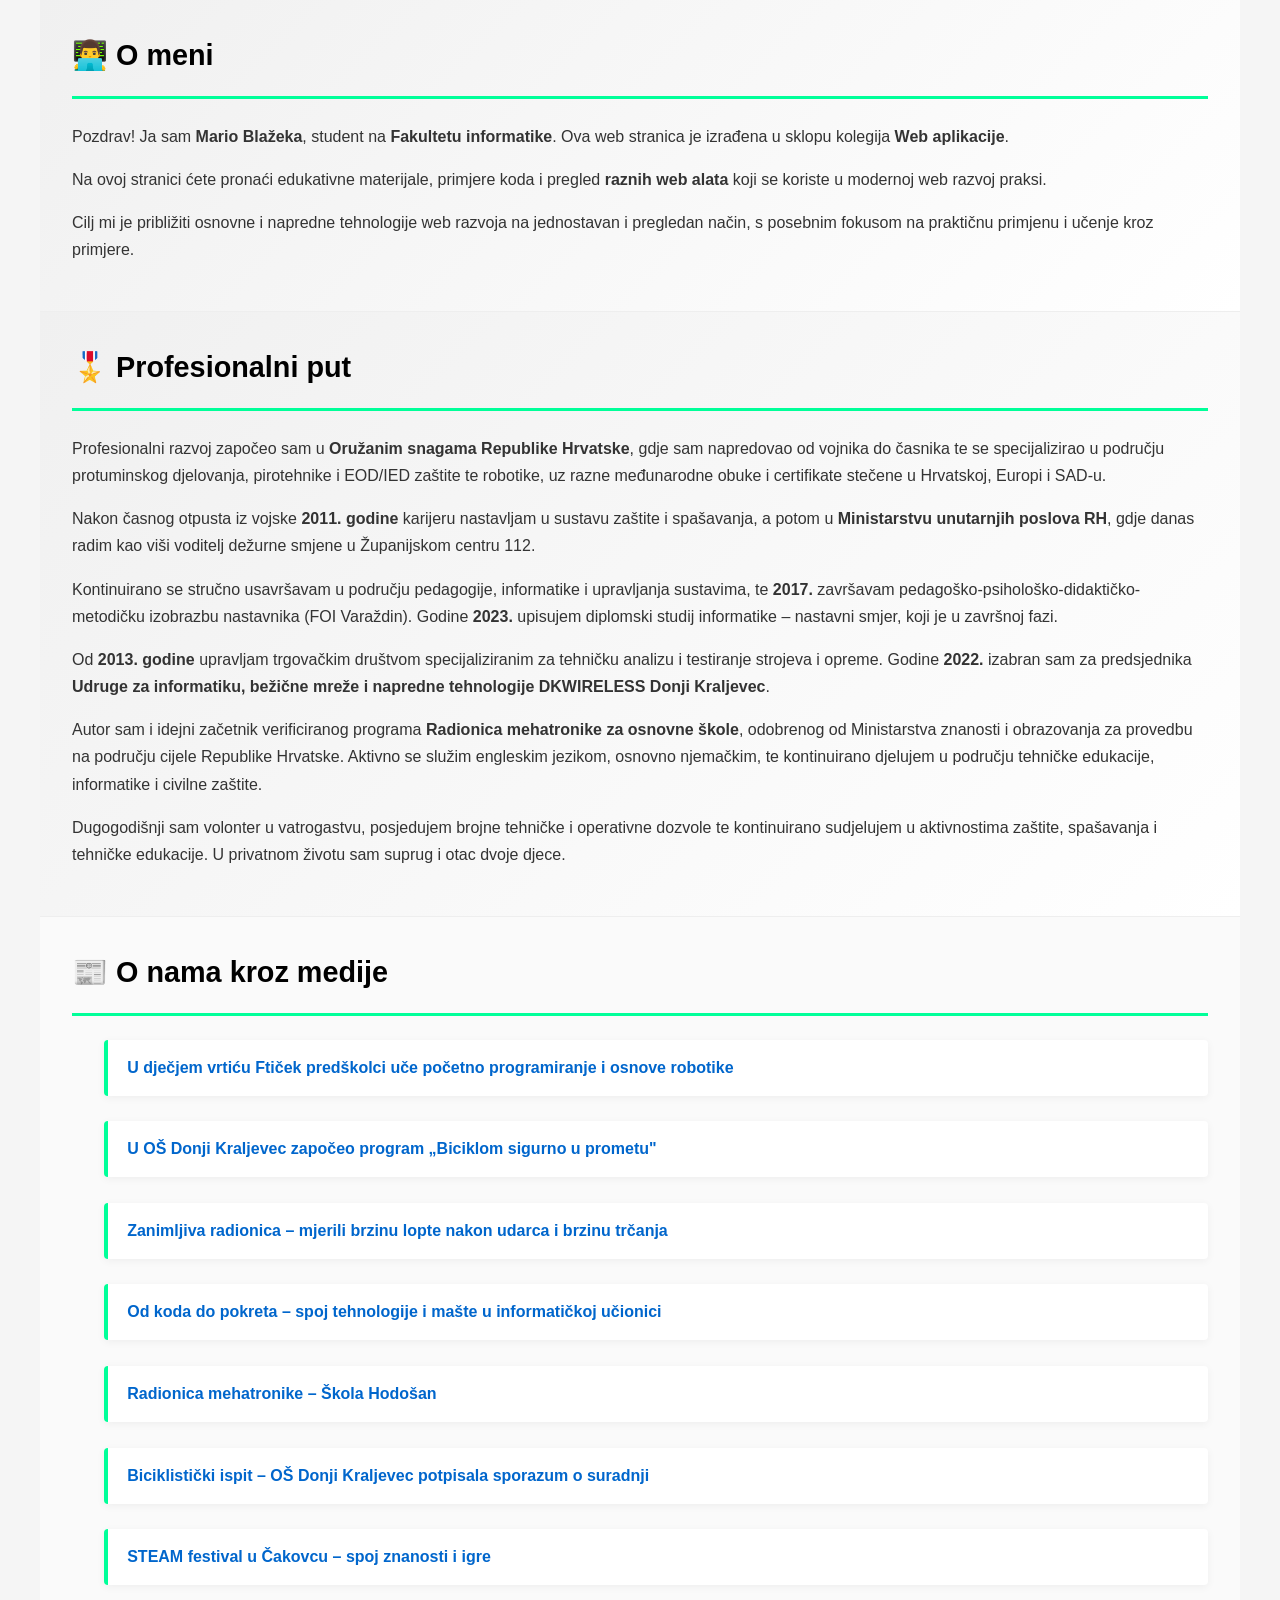
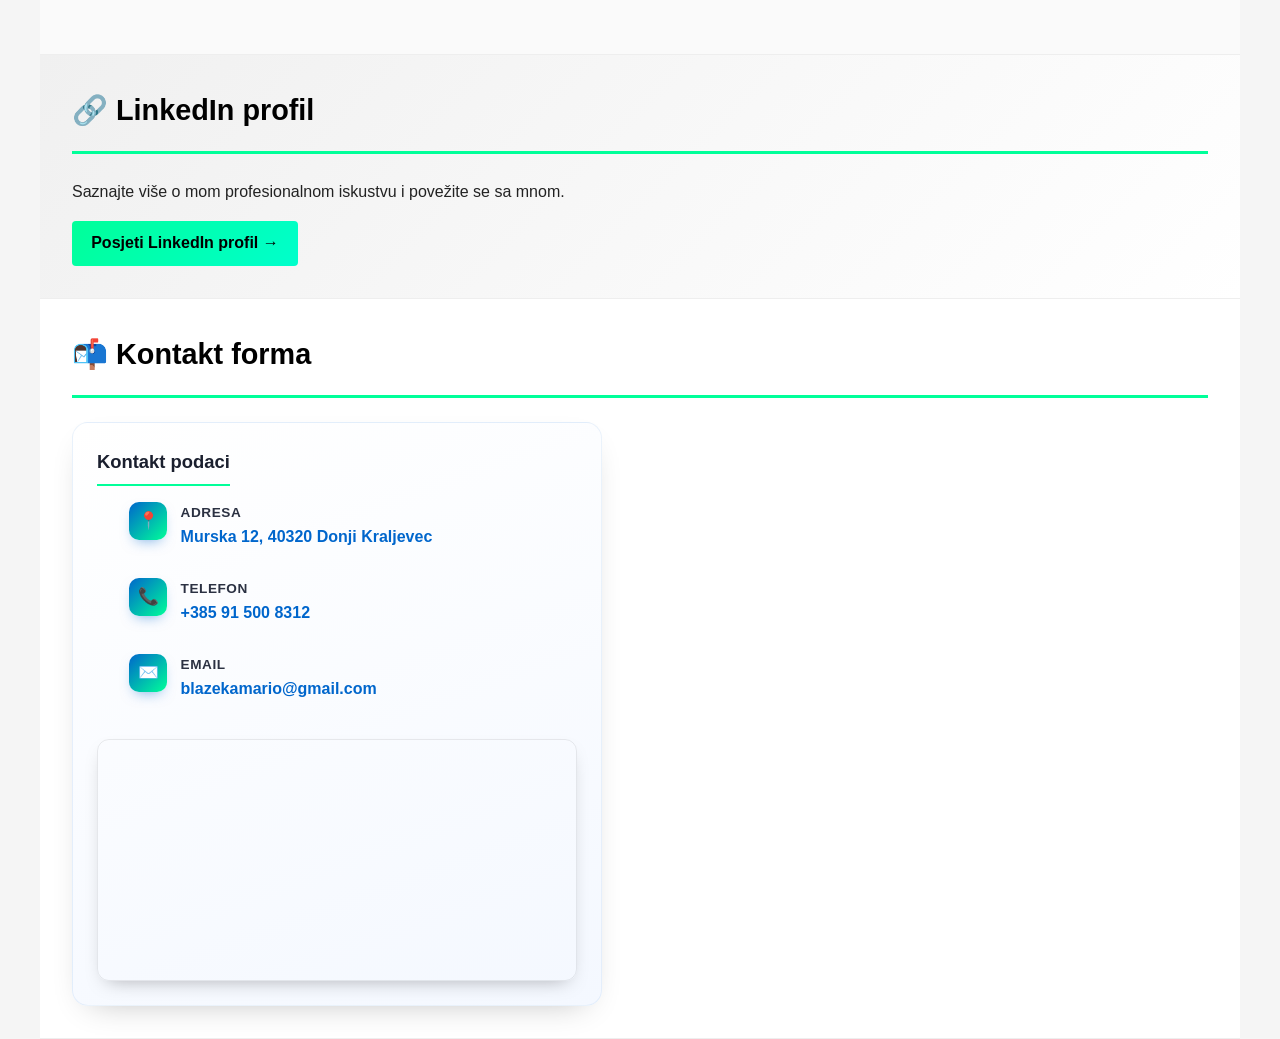
<file: o-meni.html>
<!DOCTYPE html>
<html lang="hr">
<head>
<meta charset="UTF-8">
<meta name="viewport" content="width=device-width, initial-scale=1.0">
<title>O meni — Mario Blažeka</title>
<meta name="description" content="Upoznajte Maria Blažeku, studenta informatike i autora ove edukativne web stranice.">
<link rel="icon" type="image/svg+xml" href="favicon.svg">
<link rel="stylesheet" href="styles.css">
</head>
<body>
<main id="main-content" class="main-content" tabindex="-1">
        <section class="section about-section" aria-labelledby="about-title">
          <h2 id="about-title">👨‍💻 O meni</h2>

          <div class="about-content">
            <p>
              Pozdrav! Ja sam <strong>Mario Blažeka</strong>, student na <strong>Fakultetu informatike</strong>.
              Ova web stranica je izrađena u sklopu kolegija <strong>Web aplikacije</strong>.
            </p>
            <p>
              Na ovoj stranici ćete pronaći edukativne materijale, primjere koda i pregled
              <strong> raznih web alata</strong> koji se koriste u modernoj web razvoj praksi.
            </p>
            <p>
              Cilj mi je približiti osnovne i napredne tehnologije web razvoja na jednostavan
              i pregledan način, s posebnim fokusom na praktičnu primjenu i učenje kroz primjere.
            </p>
          </div>
        </section>

        
        <section class="section about-section" aria-labelledby="career-title">
          <h2 id="career-title">🎖️ Profesionalni put</h2>
          <div class="about-content">
            <p>
              Profesionalni razvoj započeo sam u <strong>Oružanim snagama Republike Hrvatske</strong>, gdje sam napredovao od vojnika do časnika te se specijalizirao u području protuminskog djelovanja, pirotehnike i EOD/IED zaštite te robotike, uz razne međunarodne obuke i certifikate stečene u Hrvatskoj, Europi i SAD-u.
            </p>
            <p>
              Nakon časnog otpusta iz vojske <strong>2011. godine</strong> karijeru nastavljam u sustavu zaštite i spašavanja, a potom u <strong>Ministarstvu unutarnjih poslova RH</strong>, gdje danas radim kao viši voditelj dežurne smjene u Županijskom centru 112.
            </p>
            <p>
              Kontinuirano se stručno usavršavam u području pedagogije, informatike i upravljanja sustavima, te <strong>2017.</strong> završavam pedagoško-psihološko-didaktičko-metodičku izobrazbu nastavnika (FOI Varaždin). Godine <strong>2023.</strong> upisujem diplomski studij informatike – nastavni smjer, koji je u završnoj fazi.
            </p>
            <p>
              Od <strong>2013. godine</strong> upravljam trgovačkim društvom specijaliziranim za tehničku analizu i testiranje strojeva i opreme. Godine <strong>2022.</strong> izabran sam za predsjednika <strong>Udruge za informatiku, bežične mreže i napredne tehnologije DKWIRELESS Donji Kraljevec</strong>.
            </p>
            <p>
              Autor sam i idejni začetnik verificiranog programa <strong>Radionica mehatronike za osnovne škole</strong>, odobrenog od Ministarstva znanosti i obrazovanja za provedbu na području cijele Republike Hrvatske. Aktivno se služim engleskim jezikom, osnovno njemačkim, te kontinuirano djelujem u području tehničke edukacije, informatike i civilne zaštite.
            </p>
            <p>
              Dugogodišnji sam volonter u vatrogastvu, posjedujem brojne tehničke i operativne dozvole te kontinuirano sudjelujem u aktivnostima zaštite, spašavanja i tehničke edukacije. U privatnom životu sam suprug i otac dvoje djece.
            </p>
          </div>
        </section>

        
        <section class="section web-tools-section" aria-labelledby="media-title">
          <h2 id="media-title">📰 O nama kroz medije</h2>
          <ul class="media-list">
            <li>
              <a href="https://medjimurski.hr/foto-u-djecjem-vrticu-fticek-predskolci-uce-pocetno-programiranje-i-osnove-robotike/" target="_blank" rel="noreferrer">
                U dječjem vrtiću Ftiček predškolci uče početno programiranje i osnove robotike
              </a>
            </li>
            <li>
              <a href="https://medjimurski.hr/foto-u-os-donji-kraljevec-zapoceo-program-biciklom-sigurno-u-prometu/" target="_blank" rel="noreferrer">
                U OŠ Donji Kraljevec započeo program „Biciklom sigurno u prometu"
              </a>
            </li>
            <li>
              <a href="https://emedjimurje.net.hr/vijesti/drustvo/300711/donji-kraljevec-zanimljiva-radionica-mjerili-brzinu-lopte-nakon-udarca-brzinu-trcanja/" target="_blank" rel="noreferrer">
                Zanimljiva radionica – mjerili brzinu lopte nakon udarca i brzinu trčanja
              </a>
            </li>
            <li>
              <a href="https://os-draskovec.skole.hr/od-koda-do-pokreta-spoj-tehnologije-i-maste-u-informatickoj-ucionici/" target="_blank" rel="noreferrer">
                Od koda do pokreta – spoj tehnologije i mašte u informatičkoj učionici
              </a>
            </li>
            <li>
              <a href="https://www.skola-hodosan.hr/radionica-mehatronike/" target="_blank" rel="noreferrer">
                Radionica mehatronike – Škola Hodošan
              </a>
            </li>
            <li>
              <a href="https://emedjimurje.net.hr/vijesti/drustvo/2761205/bicikliskticki-ispit-os-donji-kraljevec-potpisala-sporazum-o-suradnji-u-provedbi-projekta-biciklom-sigurno-u-prometu/" target="_blank" rel="noreferrer">
                Biciklistički ispit – OŠ Donji Kraljevec potpisala sporazum o suradnji
              </a>
            </li>
            <li>
              <a href="https://emedjimurje.net.hr/vijesti/drustvo/3072204/steam-festival-u-cakovcu-spoj-znanosti-i-igre-koji-potice-a-ha-trenutke/" target="_blank" rel="noreferrer">
                STEAM festival u Čakovcu – spoj znanosti i igre
              </a>
            </li>
          </ul>
        </section>

        
        <section class="section about-section" aria-labelledby="linkedin-title" style="">
          <h2 id="linkedin-title">🔗 LinkedIn profil</h2>
          <p style="">
            Saznajte više o mom profesionalnom iskustvu i povežite se sa mnom.
          </p>
          <a
            href="https://hr.linkedin.com/in/mario-bla%C5%BEeka-47190058"
            target="_blank"
            rel="noreferrer"
            class="btn-link"
          >
            Posjeti LinkedIn profil →
          </a>
        </section>

        
        <section class="section" aria-labelledby="contact-card-title">
          <h2 id="contact-card-title">📬 Kontakt forma</h2>
          <div class="contact-grid">
            <div class="contact-info-card">
              <h3>Kontakt podaci</h3>
              <ul class="contact-list">
                <li>
                  <span class="contact-ico" aria-hidden="true">📍</span>
                  <div>
                    <strong>Adresa</strong>
                    <a
                      href="https://www.google.com/maps/search/?api=1&query=Murska+12%2C+40320+Donji+Kraljevec"
                      target="_blank"
                      rel="noreferrer"
                    >
                      Murska 12, 40320 Donji Kraljevec
                    </a>
                  </div>
                </li>
                <li>
                  <span class="contact-ico" aria-hidden="true">📞</span>
                  <div>
                    <strong>Telefon</strong>
                    <a href="tel:+385915008312">+385 91 500 8312</a>
                  </div>
                </li>
                <li>
                  <span class="contact-ico" aria-hidden="true">✉️</span>
                  <div>
                    <strong>Email</strong>
                    <a href="mailto:blazekamario@gmail.com">blazekamario@gmail.com</a>
                  </div>
                </li>
              </ul>

              <div class="contact-map">
                <iframe
                  title="Lokacija na Google Maps — Murska 12, Donji Kraljevec"
                  src="https://www.google.com/maps?q=Murska+12,+40320+Donji+Kraljevec&output=embed"
                  loading="lazy"
                  referrerpolicy="no-referrer-when-downgrade"
                  allowfullscreen
                />
              </div>
            </div>

            <form class="contact-form-card" id="contact-form" novalidate>
              <h3>Pošalji poruku</h3>
              <div class="form-row">
                <label for="cf-name">Ime i prezime</label>
                <input id="cf-name" name="name" type="text" required maxlength="100" autoComplete="name" />
              </div>
              <div class="form-row">
                <label for="cf-email">Email</label>
                <input id="cf-email" name="email" type="email" required maxlength="255" autoComplete="email" />
              </div>
              <div class="form-row">
                <label for="cf-subject">Predmet</label>
                <input id="cf-subject" name="subject" type="text" required maxlength="150" />
              </div>
              <div class="form-row">
                <label for="cf-message">Poruka</label>
                <textarea id="cf-message" name="message" rows="5" required maxlength="2000" />
              </div>
              <p id="cf-status" class="form-msg" style="display:none" role="status"></p>
              <button type="submit" class="contact-submit-btn">
                ✉️ Pošalji poruku
              </button>
              <p class="form-hint">
                Klikom na "Pošalji poruku" otvara se vaš email klijent s pripremljenom porukom.
              </p>
            </form>
          </div>
        </section>

        <section class="section about-section" style="">
          <div class="hero-buttons" style="">
            <a href="index.html" class="btn-primary">← Natrag na početnu</a>
          </div>
        </section>
      </main>

      <footer class="footer">
        <p><small>&copy; 2026 Mario Blažeka. Osobna web stranica za kolegij Web aplikacije. Sva prava zadržana.</small></p>
      </footer>
<script>
(function(){
  var form = document.getElementById('contact-form');
  if(!form) return;
  var statusEl = document.getElementById('cf-status');
  function show(type,msg){
    statusEl.style.display='block';
    statusEl.className = 'form-msg ' + (type==='ok'?'form-ok':'form-err');
    statusEl.textContent = msg;
  }
  form.addEventListener('submit', function(e){
    e.preventDefault();
    var name = form.elements['name'].value.trim();
    var email = form.elements['email'].value.trim();
    var subject = form.elements['subject'].value.trim();
    var message = form.elements['message'].value.trim();
    if(name.length < 2) return show('err','Ime mora imati barem 2 znaka');
    if(!/^[^\s@]+@[^\s@]+\.[^\s@]+$/.test(email)) return show('err','Neispravna email adresa');
    if(subject.length < 2) return show('err','Predmet je obavezan');
    if(message.length < 5) return show('err','Poruka mora imati barem 5 znakova');
    var body = message + '\n\n— ' + name + ' <' + email + '>';
    window.location.href = 'mailto:blazekamario@gmail.com?subject=' + encodeURIComponent(subject) + '&body=' + encodeURIComponent(body);
    show('ok','Otvaram vaš email klijent…');
  });
})();
</script>

<div id="cookie-banner" class="cookie-banner" role="dialog" aria-live="polite" aria-label="Obavijest o kolačićima" style="display:none">
  <div class="cookie-container">
    <div class="cookie-title">Ove stranice koriste kolačiće</div>
    <div class="cookie-desc">Ova web stranica koristi kolačiće radi poboljšanja vašeg iskustva pregledavanja.
      <a href="index.html#kolacici-section" class="cookie-more">Saznaj više</a>
    </div>
    <div class="cookie-buttons">
      <button id="accept-cookies" class="cookie-btn accept-btn">Prihvaćam</button>
      <button id="reject-cookies" class="cookie-btn reject-btn">Ne prihvaćam</button>
    </div>
  </div>
</div>
<button id="backToTop" class="back-to-top" aria-label="Vrati se na vrh stranice">↑</button>

<div id="stats-widget" class="stats-widget">
  <div class="stats-toggle" title="Statistika">📊</div>
  <div class="stats-panel" style="display:none">
    <div class="stats-header"><h3>📈 Statistika portala</h3><button class="stats-close" aria-label="Zatvori">✕</button></div>
    <div class="stats-content">
      <div class="stat-item"><span class="stat-label">👥 Ukupno posjetitelja:</span><span class="stat-value" id="total-visitors">0</span></div>
      <div class="stat-item"><span class="stat-label">👤 Trenutno online:</span><span class="stat-value" id="current-visitors">0</span></div>
      <div class="stat-item"><span class="stat-label">📅 Posjetitelja danas:</span><span class="stat-value" id="today-visitors">0</span></div>
      <div class="stat-item"><span class="stat-label">⏱️ Učitavanja stranice:</span><span class="stat-value" id="page-loads">0</span></div>
      <div class="stat-item"><span class="stat-label">⌚ Vrijeme na portalu:</span><span class="stat-value" id="visit-time">0m 0s</span></div>
      <div class="stat-item"><span class="stat-label">🌐 Vremenski pojas:</span><span class="stat-value" id="timezone">HR</span></div>
      <div class="stat-item"><span class="stat-label">📱 Uređaj:</span><span class="stat-value" id="device-type">Desktop</span></div>
      <div class="stat-item"><span class="stat-label">💻 Browser:</span><span class="stat-value" id="browser-type">Chrome</span></div>
      <div class="stat-divider"></div>
      <div class="stat-item"><span class="stat-label">🔗 Zadnja posjeta:</span><span class="stat-value" id="last-visit">Sada</span></div>
      <div class="stat-item"><span class="stat-label">🎯 Česta stranica:</span><span class="stat-value" id="most-viewed">-</span></div>
    </div>
  </div>
</div>

<script src="js/index-stats.js"></script>
<script src="js/index-cookies.js"></script>
<script src="js/accessibility-widget.js"></script>
</body>
</html>
</file>
<file: styles.css>
/* ============================================
   ANIMIRANI TEKST U KRUG
   ============================================ */

.rotating-text-container {
    position: relative;
    width: 300px;
    height: 300px;
    margin: 0 auto 2rem;
}

.rotating-text-svg {
    width: 100%;
    height: 100%;
    animation: rotateSvg 30s linear infinite;
}

.rotating-text {
    font-family: 'Arial', sans-serif;
    font-weight: bold;
    font-size: 14px;
    letter-spacing: 2px;
    fill: #000000;
    text-shadow: 2px 2px 4px rgba(0, 0, 0, 0.2);
    animation: none;
}

@keyframes rotateSvg {
    from {
        transform: rotate(0deg);
    }
    to {
        transform: rotate(360deg);
    }
}

/* ============================================
   HERO SEKCIJA
   ============================================ */

.hero-section {
    background: linear-gradient(135deg, #00ff99 0%, #00ffcc 100%);
    color: #000;
    padding: 3rem 2rem;
    text-align: center;
    border-radius: 0 !important;
    margin: 0 !important;
}

.hero-content h1 {
    font-size: 3.5rem;
    margin-bottom: 0.5rem;
    font-weight: 800;
    text-shadow: 2px 2px 4px rgba(0, 0, 0, 0.1);
}

.hero-content .subtitle {
    font-size: 1.5rem;
    margin-bottom: 0.5rem;
    font-weight: 600;
}

.hero-content .description {
    font-size: 1.2rem;
    margin-bottom: 2rem;
    opacity: 0.95;
}

.hero-buttons {
    display: flex;
    gap: 1rem;
    justify-content: center;
    flex-wrap: wrap;
}

.btn-primary, .btn-secondary {
    padding: 1rem 2rem;
    border: none;
    border-radius: 8px;
    font-size: 1.1rem;
    font-weight: 700;
    text-decoration: none;
    cursor: pointer;
    transition: all 0.3s;
    display: inline-block;
}

.btn-primary {
    background: #000;
    color: #00ff99;
    box-shadow: 0 4px 12px rgba(0, 0, 0, 0.2);
}

.btn-primary:hover {
    transform: translateY(-3px);
    box-shadow: 0 8px 20px rgba(0, 0, 0, 0.3);
}

.btn-secondary {
    background: rgba(255, 255, 255, 0.9);
    color: #000;
    border: 2px solid #000;
}

.btn-secondary:hover {
    background: #fff;
    transform: translateY(-3px);
}

/* ============================================
   ABOUT SEKCIJA
   ============================================ */

.about-section {
    background: linear-gradient(135deg, #f0f0f0 0%, #ffffff 100%);
}

.about-content p {
    font-size: 1.05rem;
    line-height: 1.8;
    color: #333;
}

/* ============================================
   WEB ALATI - GRID
   ============================================ */

.web-tools-section {
    background: #fafafa;
}

.intro-text {
    font-size: 1.1rem;
    margin-bottom: 2rem;
    color: #555;
}

.tools-category {
    margin-bottom: 4rem;
}

.tools-category h3 {
    font-size: 1.4rem;
    margin-bottom: 1.5rem;
    color: #000;
    border-bottom: 3px solid #00ff99;
    padding-bottom: 0.8rem;
}

.tools-grid {
    display: grid;
    grid-template-columns: repeat(auto-fit, minmax(320px, 1fr));
    gap: 2rem;
    margin-bottom: 2rem;
}

.tool-card {
    background: #fff;
    border-radius: 8px;
    padding: 1.8rem;
    box-shadow: 0 4px 12px rgba(0, 0, 0, 0.08);
    transition: all 0.3s;
    border-top: 4px solid #00ff99;
    display: flex;
    flex-direction: column;
}

.tool-card:hover {
    transform: translateY(-8px);
    box-shadow: 0 12px 24px rgba(0, 255, 153, 0.2);
    border-top-color: #00ffcc;
}

.tool-icon {
    font-size: 3rem;
    margin-bottom: 0.8rem;
}

.tool-card h4 {
    font-size: 1.3rem;
    margin-bottom: 0.5rem;
    color: #222;
}

.tool-card > p:first-of-type {
    font-size: 0.9rem;
    color: #666;
    margin-bottom: 0.5rem;
}

.tool-card > p:nth-of-type(2) {
    font-size: 0.95rem;
    color: #555;
    margin-bottom: 1.2rem;
    flex-grow: 1;
}

.tool-features {
    background: #f9f9f9;
    padding: 1rem;
    border-radius: 4px;
    margin-bottom: 1rem;
}

.tool-features strong {
    display: block;
    margin-bottom: 0.6rem;
    color: #222;
    font-size: 0.98rem;
}

.tool-features ul {
    margin-left: 1.2rem;
    margin-bottom: 0;
}

.tool-features li {
    margin-bottom: 0.4rem;
    font-size: 0.9rem;
    color: #555;
}

.btn-link {
    background: linear-gradient(135deg, #00ff99 0%, #00ffcc 100%);
    color: #000;
    padding: 0.6rem 1.2rem;
    border-radius: 4px;
    text-decoration: none;
    font-weight: 600;
    display: inline-block;
    transition: all 0.3s;
    align-self: flex-start;
}

.btn-link:hover {
    transform: translateX(4px);
    box-shadow: 0 4px 12px rgba(0, 255, 153, 0.3);
}

/* ============================================
   KONTAKT SEKCIJA
   ============================================ */

.contact-section {
    background: linear-gradient(135deg, #e3f2fd 0%, #f3e5f5 100%);
}

.contact-info {
    background: #fff;
    padding: 1.5rem;
    border-radius: 4px;
    border-left: 5px solid #0088ff;
}

.contact-info p {
    margin-bottom: 0.8rem;
    font-size: 1.05rem;
}

.contact-info a {
    color: #0088ff;
    text-decoration: none;
    font-weight: 600;
}

.contact-info a:hover {
    text-decoration: underline;
}

/* ============================================
   RESPONSIVE - TABLET
   ============================================ */

@media (max-width: 768px) {
    .rotating-text-container {
        width: 250px;
        height: 250px;
    }

    .rotating-text {
        font-size: 12px;
    }

    .hero-content h1 {
        font-size: 2.5rem;
    }

    .hero-content .subtitle {
        font-size: 1.2rem;
    }

    .hero-buttons {
        flex-direction: column;
    }

    .btn-primary, .btn-secondary {
        width: 100%;
    }

    .tools-grid {
        grid-template-columns: repeat(auto-fit, minmax(280px, 1fr));
        gap: 1.5rem;
    }

    .tool-card {
        padding: 1.5rem;
    }
}

/* ============================================
   RESPONSIVE - MOBILE
   ============================================ */

@media (max-width: 480px) {
    .rotating-text-container {
        width: 200px;
        height: 200px;
        margin-bottom: 1.5rem;
    }

    .rotating-text {
        font-size: 10px;
        letter-spacing: 1px;
    }

    .hero-section {
        padding: 2rem 1rem;
    }

    .hero-content h1 {
        font-size: 2rem;
    }

    .hero-content .subtitle {
        font-size: 1rem;
    }

    .hero-content .description {
        font-size: 1rem;
    }

    .tools-grid {
        grid-template-columns: 1fr;
        gap: 1rem;
    }

    .tool-card {
        padding: 1.2rem;
    }

    .tool-icon {
        font-size: 2.5rem;
    }

    .tool-card h4 {
        font-size: 1.1rem;
    }
}

/* ============================================
   OSNOVNI STILOVI (ostatak)
   ============================================ */

html {
    box-sizing: border-box;
    font-size: 16px;
    scroll-behavior: smooth;
}

*, *:before, *:after {
    box-sizing: inherit;
    margin: 0;
    padding: 0;
}

body {
    font-family: 'Segoe UI', Tahoma, Geneva, Verdana, sans-serif;
    line-height: 1.65;
    color: #222;
    background-color: #f5f5f5;
    overflow-x: hidden;
}

.main-content {
    max-width: 1200px;
    margin: 0 auto;
    background-color: #fff;
}

.section {
    padding: 2rem;
    border-bottom: 1px solid #eee;
}

.section h2 {
    font-size: 1.8rem;
    margin-bottom: 1.5rem;
    color: #000;
    border-bottom: 3px solid #00ff99;
    padding-bottom: 1rem;
}

.section h3 {
    font-size: 1.3rem;
    margin: 1.5rem 0 1rem 0;
    color: #222;
}

.section p {
    margin-bottom: 1rem;
    font-size: 1rem;
    line-height: 1.7;
}

.section ul {
    margin-left: 2rem;
    margin-bottom: 1.5rem;
}

.section li {
    margin-bottom: 0.8rem;
}

/* ============================================
   PLUTAJUĆI ELEMENTI - DESNA STRANA
   ============================================ */

/* Accessibility widget - GORNJI DIO (iznad back-to-top) */
.accessibility-widget {
    position: fixed;
    bottom: 70px;
    right: 2rem;
    z-index: 996;
    font-family: 'Segoe UI', Tahoma, Geneva, Verdana, sans-serif;
}

.accessibility-toggle {
    background-color: #0088ff;
    color: #fff;
    border: none;
    border-radius: 50%;
    width: 60px;
    height: 60px;
    font-size: 1.8rem;
    cursor: pointer;
    box-shadow: 0 4px 12px rgba(0, 136, 255, 0.4);
    transition: all 0.3s ease;
    display: flex;
    align-items: center;
    justify-content: center;
}

.accessibility-toggle:hover, .accessibility-toggle:focus {
    background-color: #0077e0;
    transform: scale(1.1);
    box-shadow: 0 6px 16px rgba(0, 136, 255, 0.5);
    outline: none;
}

.accessibility-panel {
    position: absolute;
    bottom: 80px;
    right: 0;
    background: #fff;
    border: 2px solid #0088ff;
    border-radius: 8px;
    box-shadow: 0 4px 20px rgba(0, 0, 0, 0.15);
    width: 320px;
    max-height: 600px;
    overflow-y: auto;
    z-index: 997;
}

.accessibility-header {
    background: linear-gradient(135deg, #0088ff 0%, #0099ff 100%);
    color: #fff;
    padding: 1rem;
    border-radius: 6px 6px 0 0;
    display: flex;
    justify-content: space-between;
    align-items: center;
}

.accessibility-header h2 {
    margin: 0;
    font-size: 1.1rem;
}

.accessibility-close {
    background: none;
    border: none;
    font-size: 1.2rem;
    cursor: pointer;
    color: #fff;
    font-weight: bold;
}

.accessibility-content {
    padding: 1.2rem;
}

.accessibility-section {
    margin-bottom: 1.2rem;
    padding-bottom: 1.2rem;
    border-bottom: 1px solid #eee;
}

.accessibility-section:last-child {
    border-bottom: none;
    margin-bottom: 0;
    padding-bottom: 0;
}

.accessibility-section h3 {
    font-size: 0.95rem;
    font-weight: 700;
    margin-bottom: 0.8rem;
    color: #000;
}

.accessibility-item {
    margin-bottom: 0.8rem;
}

.accessibility-item label {
    display: block;
    font-size: 0.9rem;
    margin-bottom: 0.4rem;
    color: #333;
    font-weight: 500;
}

.accessibility-item small {
    display: block;
    font-size: 0.8rem;
    color: #666;
    margin-top: 0.3rem;
}

.slider-container {
    display: flex;
    align-items: center;
    gap: 0.6rem;
}

.size-btn, .contrast-btn {
    background: #0088ff;
    color: #fff;
    border: none;
    border-radius: 4px;
    width: 32px;
    height: 32px;
    cursor: pointer;
    font-size: 1rem;
    transition: all 0.2s;
}

.size-btn:hover, .contrast-btn:hover {
    background: #0077e0;
    transform: scale(1.05);
}

.accessibility-slider {
    flex: 1;
    height: 6px;
    border-radius: 3px;
    outline: none;
    cursor: pointer;
    accent-color: #0088ff;
}

#font-size-display, #contrast-display {
    min-width: 45px;
    text-align: right;
    font-weight: bold;
    color: #0088ff;
    font-size: 0.9rem;
}

.accessibility-checkbox, .accessibility-select {
    margin-right: 0.5rem;
    cursor: pointer;
}

.accessibility-select {
    width: 100%;
    padding: 0.5rem;
    border: 1px solid #ccc;
    border-radius: 4px;
    font-size: 0.9rem;
    background: #f9f9f9;
    color: #333;
}

.theme-buttons {
    display: grid;
    grid-template-columns: 1fr 1fr;
    gap: 0.6rem;
}

.theme-btn {
    padding: 0.6rem;
    border: 2px solid #ddd;
    border-radius: 4px;
    background: #f9f9f9;
    cursor: pointer;
    font-size: 0.85rem;
    font-weight: 500;
    transition: all 0.2s;
}

.theme-btn:hover, .theme-btn.active {
    border-color: #0088ff;
    background: #e3f2fd;
    color: #0088ff;
}

/* Back to top - DONJI DIO */
.back-to-top {
    display: none;
    position: fixed;
    bottom: 2rem;
    right: 2rem;
    z-index: 995;
    background-color: #00ff99;
    color: #000;
    border: none;
    border-radius: 50%;
    width: 50px;
    height: 50px;
    font-size: 1.8rem;
    font-weight: 700;
    cursor: pointer;
    box-shadow: 0 4px 12px rgba(0, 255, 153, 0.4);
    transition: all 0.3s ease;
}

.back-to-top:hover, .back-to-top:focus {
    background-color: #00ffcc;
    transform: translateY(-4px);
    box-shadow: 0 6px 16px rgba(0, 255, 153, 0.5);
}

/* STATS WIDGET - LIJEVI DIO */
.stats-widget {
    position: fixed;
    bottom: 2rem;
    left: 2rem;
    z-index: 996;
    font-family: 'Segoe UI', Tahoma, Geneva, Verdana, sans-serif;
}

.stats-toggle {
    background-color: #00ff99;
    color: #000;
    border: none;
    border-radius: 50%;
    width: 60px;
    height: 60px;
    font-size: 1.8rem;
    cursor: pointer;
    box-shadow: 0 4px 12px rgba(0, 255, 153, 0.4);
    transition: all 0.3s ease;
    display: flex;
    align-items: center;
    justify-content: center;
}

.stats-toggle:hover {
    background-color: #00ffcc;
    transform: scale(1.1);
    box-shadow: 0 6px 16px rgba(0, 255, 153, 0.5);
}

.stats-panel {
    position: absolute;
    bottom: 80px;
    left: 0;
    background: #fff;
    border: 2px solid #00ff99;
    border-radius: 8px;
    box-shadow: 0 4px 20px rgba(0, 0, 0, 0.15);
    width: 280px;
    max-height: 500px;
    overflow-y: auto;
    z-index: 997;
}

.stats-header {
    background: linear-gradient(135deg, #00ff99 0%, #00ffcc 100%);
    color: #000;
    padding: 1rem;
    border-radius: 6px 6px 0 0;
    display: flex;
    justify-content: space-between;
    align-items: center;
}

.stats-header h3 {
    margin: 0;
    font-size: 1rem;
}

.stats-close {
    background: none;
    border: none;
    font-size: 1.2rem;
    cursor: pointer;
    color: #000;
    font-weight: bold;
}

.stats-content {
    padding: 1rem;
}

.stat-item {
    display: flex;
    justify-content: space-between;
    padding: 0.6rem 0;
    border-bottom: 1px solid #eee;
    font-size: 0.9rem;
}

.stat-item:last-child {
    border-bottom: none;
}

.stat-label {
    font-weight: 600;
    color: #333;
}

.stat-value {
    color: #00ff99;
    font-weight: bold;
}

.stat-divider {
    height: 1px;
    background: #00ff99;
    margin: 0.8rem 0;
}

/* ============================================
   ACCESSIBILITY MODE - Primijenjeni stilovi
   ============================================ */

body.high-contrast {
    background: #000;
    color: #fff;
}

body.high-contrast .main-content,
body.high-contrast .section,
body.high-contrast .tool-card {
    background: #1a1a1a;
    color: #fff;
    border-color: #ffff00;
}

body.high-contrast a {
    color: #ffff00;
}

body.high-contrast .hero-section {
    background: #000;
    border: 3px solid #ffff00;
}

body.desaturated {
    filter: grayscale(1);
}

body.no-animations * {
    animation: none !important;
    transition: none !important;
}

body.dyslexia-font {
    font-family: 'OpenDyslexic', 'Arial', sans-serif;
}

/* Wide letter spacing */
body.wide-letter-spacing {
    letter-spacing: 0.15em;
}

body.wide-letter-spacing p {
    letter-spacing: 0.15em;
}

/* Wide line height */
body.wide-line-spacing {
    line-height: 2.5;
}

body.wide-line-spacing p {
    line-height: 2.5;
}

/* Reading guide */
body.reading-guide-line {
    position: relative;
}

/* Focus mode */
body.focus-mode .section:not(.focused) {
    opacity: 0.5;
}

/* Large cursor */
body.large-cursor {
    cursor: url('data:image/svg+xml;utf8,<svg xmlns="http://www.w3.org/2000/svg" width="32" height="32" viewBox="0 0 32 32"><circle cx="16" cy="16" r="14" fill="none" stroke="%230088ff" stroke-width="2"/></svg>') 16 16, auto;
}

/* Underline all links */
body.underline-links a {
    text-decoration: underline !important;
}

/* Highlight headings */
body.highlight-headings h1,
body.highlight-headings h2,
body.highlight-headings h3,
body.highlight-headings h4 {
    background: #ffff00;
    color: #000;
    padding: 0.4rem;
}

/* Highlight links */
body.highlight-links a {
    background: #ffff00;
    color: #000;
    padding: 0.2rem 0.4rem;
    border-radius: 2px;
}

/* Enhanced focus indicator */
body.enhanced-focus *:focus {
    outline: 4px solid #ffff00;
    outline-offset: 2px;
}

/* Dark theme */
body.dark-theme {
    background: #1a1a1a;
    color: #e0e0e0;
}

body.dark-theme .main-content,
body.dark-theme .section {
    background: #2d2d2d;
    color: #e0e0e0;
}

body.dark-theme .tool-card {
    background: #333;
    color: #e0e0e0;
}

/* Blue theme */
body.blue-theme {
    background: linear-gradient(135deg, #e3f2fd 0%, #f3e5f5 100%);
}

body.blue-theme .hero-section {
    background: linear-gradient(135deg, #1976d2 0%, #1565c0 100%);
    color: #fff;
}

/* Yellow theme */
body.yellow-theme {
    background: #fffde7;
}

body.yellow-theme .hero-section {
    background: linear-gradient(135deg, #f57f17 0%, #ffa000 100%);
    color: #000;
}

/* Media list */
.media-list {
    list-style: none;
    margin-left: 0;
    padding: 0;
    display: flex;
    flex-direction: column;
    gap: 0.8rem;
}

.media-list li {
    background: #fff;
    border-left: 4px solid #00ff99;
    padding: 1rem 1.2rem;
    border-radius: 4px;
    box-shadow: 0 2px 8px rgba(0, 0, 0, 0.05);
    transition: all 0.25s ease;
}

.media-list li:hover {
    transform: translateX(6px);
    box-shadow: 0 4px 14px rgba(0, 255, 153, 0.2);
    border-left-color: #00ffcc;
}

.media-list a {
    color: #0066cc;
    text-decoration: none;
    font-weight: 600;
    font-size: 1rem;
    display: block;
    line-height: 1.5;
}

.media-list a:hover {
    text-decoration: underline;
    color: #004499;
}

/* Footer */
.footer {
    max-width: 1200px;
    margin: 0 auto;
    padding: 2rem;
    text-align: center;
    color: #666;
    font-size: 0.9rem;
    background: #f9f9f9;
    border-top: 1px solid #eee;
}

/* ============================================
   RESPONSIVE - TABLET
   ============================================ */

@media (max-width: 768px) {
    /* Stats widget */
    .stats-widget {
        bottom: 1.5rem;
        left: 1.5rem;
    }

    .stats-toggle {
        width: 50px;
        height: 50px;
        font-size: 1.5rem;
    }

    .stats-panel {
        width: 250px;
    }

    /* Accessibility widget - iznad back-to-top */
    .accessibility-widget {
        bottom: 70px;
        right: 1.5rem;
    }

    .accessibility-toggle {
        width: 50px;
        height: 50px;
        font-size: 1.5rem;
    }

    .accessibility-panel {
        width: 280px;
    }

    /* Back to top */
    .back-to-top {
        width: 45px;
        height: 45px;
        font-size: 1.5rem;
        bottom: 1.5rem;
        right: 1.5rem;
    }
}

/* ============================================
   RESPONSIVE - MOBILE
   ============================================ */

@media (max-width: 480px) {
    /* Stats widget - dolje lijevo */
    .stats-widget {
        bottom: 1rem;
        left: 1rem;
    }

    .stats-toggle {
        width: 45px;
        height: 45px;
        font-size: 1.3rem;
    }

    .stats-panel {
        width: 220px;
        left: 0;
        right: auto;
    }

    /* Accessibility widget - iznad back-to-top */
    .accessibility-widget {
        bottom: 55px;
        right: 1rem;
    }

    .accessibility-toggle {
        width: 45px;
        height: 45px;
        font-size: 1.3rem;
    }

    .accessibility-panel {
        width: 250px;
        right: 0;
    }

    /* Back to top - dolje desno */
    .back-to-top {
        width: 40px;
        height: 40px;
        font-size: 1.5rem;
        bottom: 1rem;
        right: 1rem;
    }
}

/* ===== Cookie consent modal ===== */
.cookie-banner {
    display: none;
    position: fixed;
    inset: 0;
    z-index: 9999;
    background: rgba(5, 10, 25, 0.72);
    backdrop-filter: blur(8px);
    -webkit-backdrop-filter: blur(8px);
    align-items: flex-end;
    justify-content: center;
    padding: 1.25rem;
    animation: cookieFadeIn .35s ease-out;
}
.cookie-banner[style*="block"],
.cookie-banner[style*="flex"] {
    display: flex !important;
}
@keyframes cookieFadeIn {
    from { opacity: 0; }
    to   { opacity: 1; }
}
@keyframes cookieSlideUp {
    from { transform: translateY(40px); opacity: 0; }
    to   { transform: translateY(0); opacity: 1; }
}
.cookie-container {
    width: 100%;
    max-width: 560px;
    background: linear-gradient(160deg, #ffffff 0%, #f7faff 100%);
    color: #1a1f2e;
    border-radius: 18px;
    padding: 1.75rem 1.75rem 1.5rem;
    box-shadow:
        0 25px 60px -15px rgba(0, 0, 0, 0.45),
        0 0 0 1px rgba(0, 255, 153, 0.15);
    position: relative;
    overflow: hidden;
    animation: cookieSlideUp .4s cubic-bezier(.2,.8,.2,1);
    margin-bottom: clamp(1rem, 6vh, 4rem);
}
.cookie-container::before {
    content: "🍪";
    position: absolute;
    top: -18px;
    right: -10px;
    font-size: 6rem;
    opacity: 0.08;
    transform: rotate(-12deg);
    pointer-events: none;
}
.cookie-container::after {
    content: "";
    position: absolute;
    top: 0; left: 0; right: 0;
    height: 4px;
    background: linear-gradient(90deg, #00ff99, #0066cc, #00ff99);
    background-size: 200% 100%;
    animation: cookieBar 3s linear infinite;
}
@keyframes cookieBar {
    from { background-position: 0% 0; }
    to   { background-position: 200% 0; }
}
.cookie-title {
    font-size: 1.25rem;
    font-weight: 700;
    margin-bottom: .5rem;
    display: flex;
    align-items: center;
    gap: .55rem;
}
.cookie-title::before {
    content: "🍪";
    font-size: 1.4rem;
}
.cookie-desc {
    font-size: .95rem;
    line-height: 1.55;
    color: #4a5160;
    margin-bottom: 1.25rem;
}
.cookie-more {
    color: #0066cc;
    text-decoration: underline;
    font-weight: 600;
    margin-left: .25rem;
}
.cookie-more:hover { color: #004999; }
.cookie-buttons {
    display: flex;
    gap: .75rem;
    flex-wrap: wrap;
    justify-content: flex-end;
}
.cookie-btn {
    border: none;
    border-radius: 10px;
    padding: .7rem 1.4rem;
    font-size: .95rem;
    font-weight: 600;
    cursor: pointer;
    transition: transform .15s ease, box-shadow .15s ease, background .2s ease;
    font-family: inherit;
}
.cookie-btn:focus-visible {
    outline: 3px solid #00ff99;
    outline-offset: 2px;
}
.accept-btn {
    background: linear-gradient(135deg, #00ff99 0%, #00cc7a 100%);
    color: #04221a;
    box-shadow: 0 6px 18px -6px rgba(0, 204, 122, .6);
}
.accept-btn:hover {
    transform: translateY(-2px);
    box-shadow: 0 10px 24px -6px rgba(0, 204, 122, .7);
}
.reject-btn {
    background: #eef1f6;
    color: #2b3142;
}
.reject-btn:hover {
    background: #e1e6ef;
    transform: translateY(-2px);
}
@media (max-width: 480px) {
    .cookie-container { padding: 1.4rem 1.2rem; border-radius: 14px; }
    .cookie-buttons { justify-content: stretch; }
    .cookie-btn { flex: 1; }
}

/* Skip-to-content link: visible only on keyboard focus (a11y) */
.pojo-skip-link {
    position: absolute;
    left: -9999px;
    top: auto;
    width: 1px;
    height: 1px;
    overflow: hidden;
    z-index: 100000;
}
.pojo-skip-link:focus {
    left: 1rem;
    top: 1rem;
    width: auto;
    height: auto;
    padding: .6rem 1rem;
    background: #00ff99;
    color: #04221a;
    font-weight: 700;
    border-radius: 8px;
    box-shadow: 0 6px 18px -4px rgba(0,0,0,.4);
}

/* ===== Abuse reporting cards ===== */
.abuse-grid {
    display: grid;
    grid-template-columns: repeat(auto-fit, minmax(260px, 1fr));
    gap: 1.25rem;
    margin-top: 1rem;
}
.abuse-card {
    background: linear-gradient(160deg, #ffffff 0%, #f4f8ff 100%);
    border-radius: 16px;
    padding: 1.5rem 1.4rem 1.3rem;
    box-shadow: 0 10px 30px -15px rgba(0, 0, 0, 0.25);
    border: 1px solid rgba(0, 102, 204, 0.08);
    display: flex;
    flex-direction: column;
    transition: transform .2s ease, box-shadow .2s ease, border-color .2s ease;
    position: relative;
    overflow: hidden;
}
.abuse-card::before {
    content: "";
    position: absolute;
    top: 0; left: 0; right: 0;
    height: 3px;
    background: linear-gradient(90deg, #ff4d4d, #ff8a3c, #00ff99);
    opacity: .85;
}
.abuse-card:hover {
    transform: translateY(-4px);
    box-shadow: 0 18px 40px -15px rgba(0, 0, 0, 0.35);
    border-color: rgba(0, 102, 204, 0.25);
}
.abuse-icon {
    font-size: 2.4rem;
    line-height: 1;
    margin-bottom: .75rem;
}
.abuse-title {
    font-size: 1.15rem;
    font-weight: 700;
    color: #1a1f2e;
    margin: 0 0 .5rem;
    display: flex;
    flex-direction: column;
    gap: .15rem;
}
.abuse-title-en {
    font-size: .82rem;
    font-weight: 500;
    color: #6b7280;
    letter-spacing: .02em;
}
.abuse-desc {
    font-size: .92rem;
    line-height: 1.5;
    color: #3a4255;
    margin: 0 0 .35rem;
}
.abuse-desc-en { color: #6b7280; margin-bottom: 1rem; }
.abuse-btn {
    margin-top: auto;
    display: inline-block;
    text-align: center;
    text-decoration: none;
    background: linear-gradient(135deg, #0066cc 0%, #004999 100%);
    color: #ffffff;
    padding: .7rem 1rem;
    border-radius: 10px;
    font-weight: 600;
    font-size: .92rem;
    transition: transform .15s ease, box-shadow .15s ease, filter .15s ease;
    box-shadow: 0 6px 16px -6px rgba(0, 102, 204, 0.55);
}
.abuse-btn:hover {
    transform: translateY(-2px);
    filter: brightness(1.05);
    box-shadow: 0 10px 22px -8px rgba(0, 102, 204, 0.65);
}

/* ===== Kontakt kartica (o-meni) ===== */
.contact-grid {
    display: grid;
    grid-template-columns: 1fr 1.1fr;
    gap: 1.5rem;
    margin-top: 1rem;
}
@media (max-width: 860px) {
    .contact-grid { grid-template-columns: 1fr; }
}
.contact-info-card,
.contact-form-card {
    background: linear-gradient(160deg, #ffffff 0%, #f4f8ff 100%);
    border-radius: 16px;
    padding: 1.5rem;
    box-shadow: 0 12px 32px -18px rgba(0, 0, 0, 0.3);
    border: 1px solid rgba(0, 102, 204, 0.08);
}
.contact-info-card h3,
.contact-form-card h3 {
    margin: 0 0 1rem;
    font-size: 1.15rem;
    color: #1a1f2e;
    border-bottom: 2px solid #00ff99;
    padding-bottom: .4rem;
    display: inline-block;
}
.contact-list {
    list-style: none;
    padding: 0;
    margin: 0 0 1.25rem;
    display: flex;
    flex-direction: column;
    gap: .9rem;
}
.contact-list li {
    display: flex;
    gap: .85rem;
    align-items: flex-start;
}
.contact-ico {
    flex: 0 0 auto;
    width: 38px;
    height: 38px;
    border-radius: 10px;
    background: linear-gradient(135deg, #0066cc, #00ff99);
    color: #fff;
    display: inline-flex;
    align-items: center;
    justify-content: center;
    font-size: 1.05rem;
    box-shadow: 0 6px 14px -6px rgba(0,102,204,.55);
}
.contact-list li > div { display: flex; flex-direction: column; }
.contact-list strong { color: #2b3142; font-size: .85rem; text-transform: uppercase; letter-spacing: .04em; }
.contact-list a { color: #0066cc; text-decoration: none; font-weight: 600; }
.contact-list a:hover { text-decoration: underline; }

.contact-map {
    border-radius: 12px;
    overflow: hidden;
    box-shadow: 0 8px 20px -10px rgba(0,0,0,.35);
    border: 1px solid rgba(0,0,0,.08);
}
.contact-map iframe {
    width: 100%;
    height: 240px;
    border: 0;
    display: block;
}

.contact-form-card .form-row { display: flex; flex-direction: column; margin-bottom: .9rem; }
.contact-form-card label {
    font-size: .85rem;
    font-weight: 600;
    color: #2b3142;
    margin-bottom: .3rem;
}
.contact-form-card input,
.contact-form-card textarea {
    font: inherit;
    padding: .65rem .8rem;
    border-radius: 10px;
    border: 1px solid #d6deeb;
    background: #fff;
    color: #1a1f2e;
    transition: border-color .15s ease, box-shadow .15s ease;
    resize: vertical;
}
.contact-form-card input:focus,
.contact-form-card textarea:focus {
    outline: none;
    border-color: #0066cc;
    box-shadow: 0 0 0 3px rgba(0,102,204,.18);
}
.contact-submit-btn {
    width: 100%;
    border: none;
    background: linear-gradient(135deg, #00ff99 0%, #00cc7a 100%);
    color: #04221a;
    font-weight: 700;
    font-size: 1rem;
    padding: .85rem 1rem;
    border-radius: 10px;
    cursor: pointer;
    margin-top: .25rem;
    transition: transform .15s ease, box-shadow .15s ease, filter .15s ease;
    box-shadow: 0 8px 20px -8px rgba(0,204,122,.6);
}
.contact-submit-btn:hover { transform: translateY(-2px); filter: brightness(1.05); }
.form-hint { font-size: .8rem; color: #6b7280; margin: .6rem 0 0; text-align: center; }
.form-msg { font-size: .9rem; margin: .25rem 0 .75rem; padding: .55rem .75rem; border-radius: 8px; }
.form-ok  { background: #e6fff4; color: #04663c; border: 1px solid #00cc7a; }
.form-err { background: #ffecec; color: #8a0e0e; border: 1px solid #ff6b6b; }
</file>
